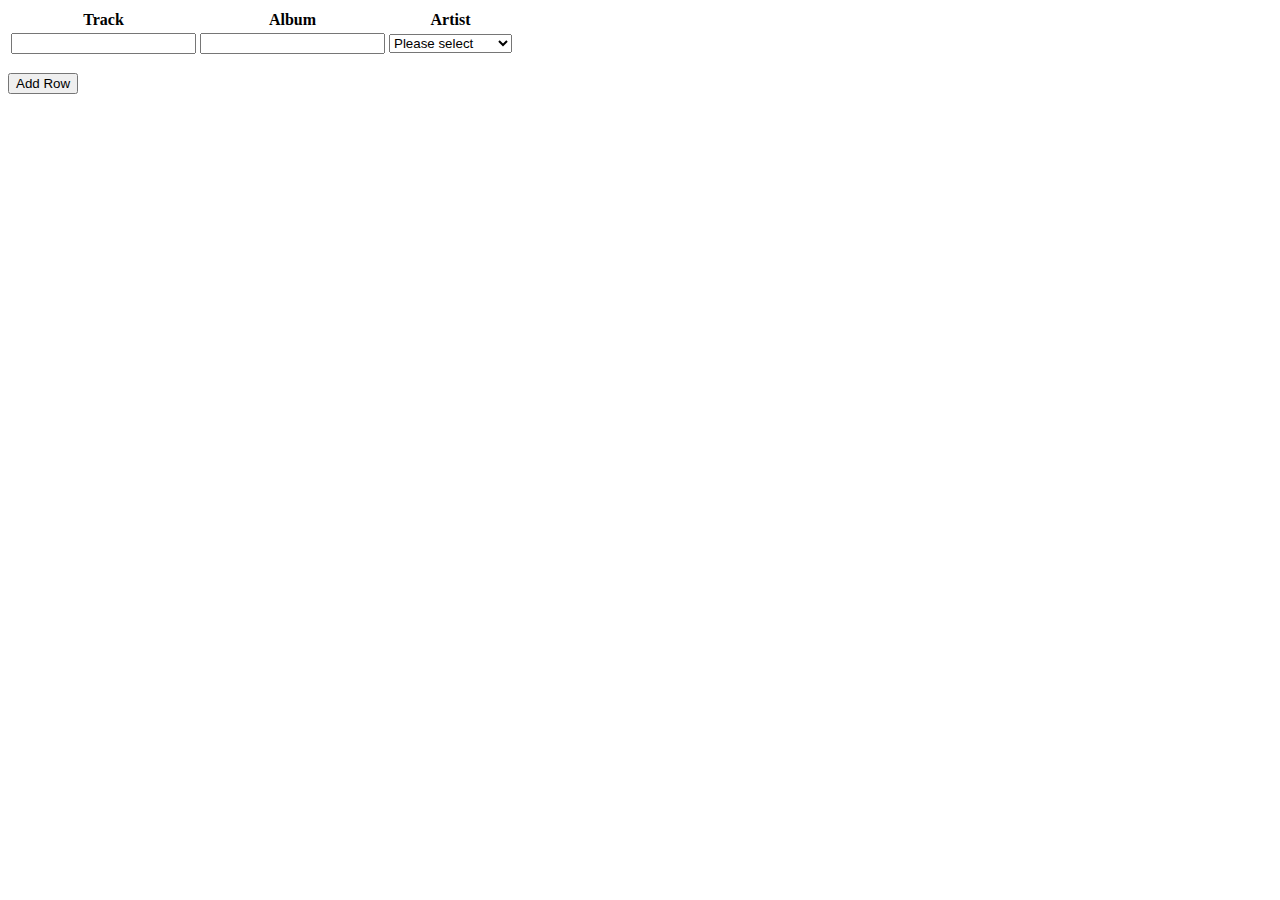
<file: index.htm>
<html lang="en">
	<head>
		<meta charset="utf-8">
	</head>
	
	<body>
		<form>
			<table>
				<thead>
					<tr>
						<th scope="col">Track</th>
						<th scope="col">Album</th>
						<th scope="col">Artist</th>
					</tr>
				</thead>
				
				<tbody>
					<tr>
						<td><input name="track1" id="track1"></td>
						<td><input name="album1" id="album1"></td>
						<td>
							<select name="artist1" id="artist1">
								<option value="">Please select</option>
								<option value="1">David Hasselhoff</option>
								<option value="2">Michael Jackson</option>
								<option value="3">Tina Turner</option>								
							</select>
						</td>
					</tr>
				</tbody>
			</table>
		</form>

		<button>Add Row</button>
		
		<script src="https://ajax.googleapis.com/ajax/libs/jquery/1.7.1/jquery.min.js"></script>
		<script>
		$(document).ready(function($)
		{
			// trigger event when button is clicked
			$("button").click(function()
			{
				// add new row to table using addTableRow function
				addTableRow($("table"));
				// prevent button redirecting to new page
				return false;
			});
		
			// function to add a new row to a table by cloning the last row and 
			// incrementing the name and id values by 1 to make them unique
			function addTableRow(table)
			{
				// clone the last row in the table
				var $tr = $(table).find("tbody tr:last").clone();
				// get the name attribute for the input and select fields
				$tr.find("input,select").attr("name", function()
				{
					// break the field name and it's number into two parts
					var parts = this.id.match(/(\D+)(\d+)$/);
					// create a unique name for the new field by incrementing
					// the number for the previous field by 1
					return parts[1] + ++parts[2];
				// repeat for id attributes
				}).attr("id", function(){
					var parts = this.id.match(/(\D+)(\d+)$/);
					return parts[1] + ++parts[2];
				});
				// append the new row to the table
				$(table).find("tbody tr:last").after($tr);
			};
		});
		</script>		
	</body>
</html>
</file>
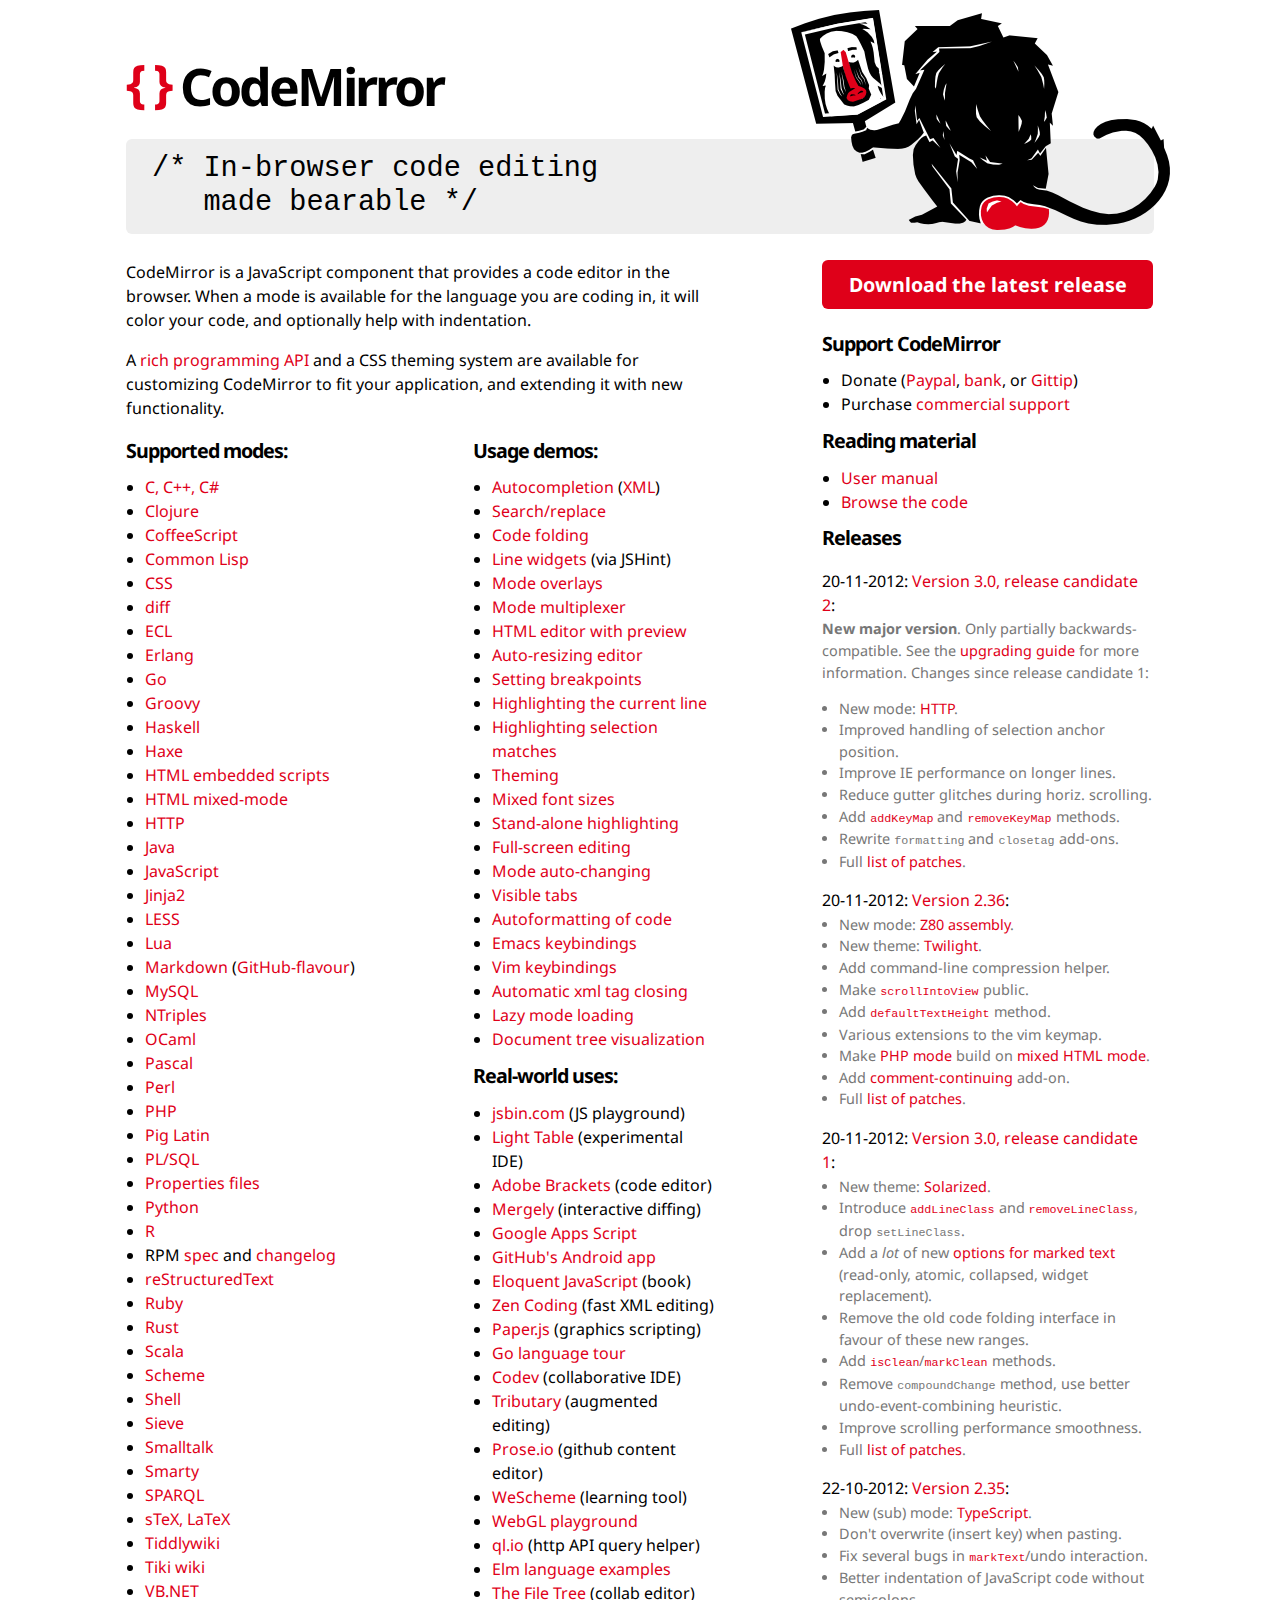
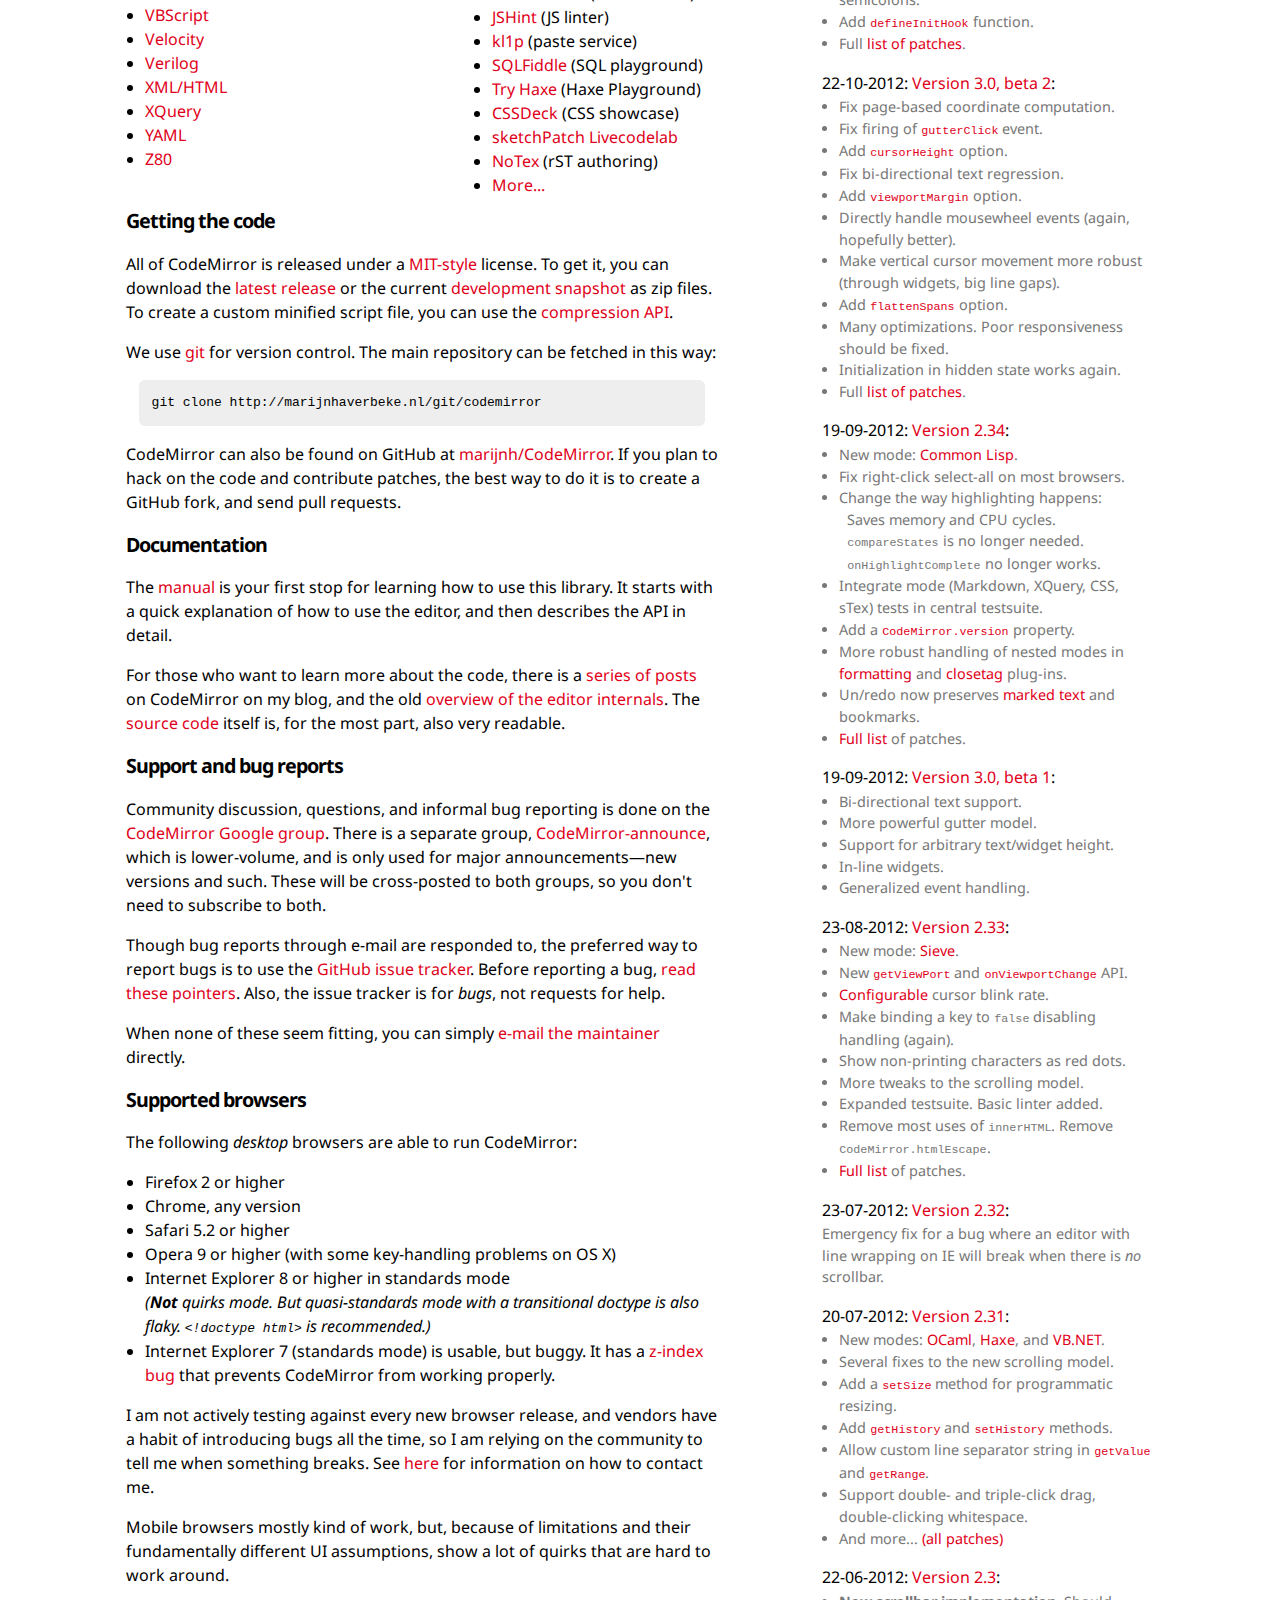
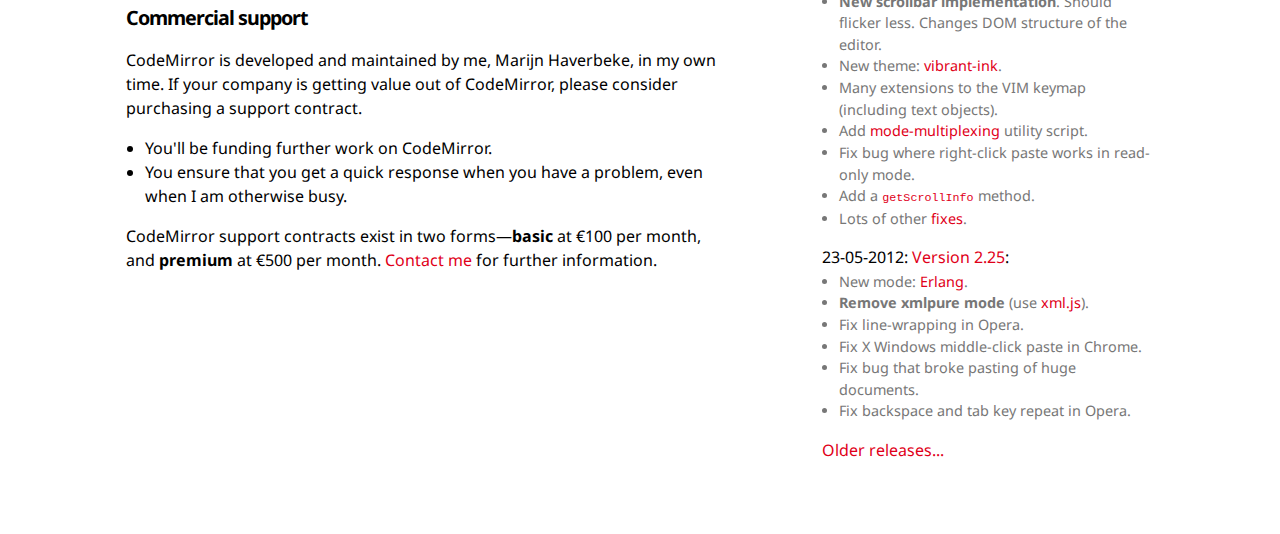
<file: CodeMirror/index.html>
<!doctype html>
<html>
  <head>
    <meta charset="utf-8"/>
    <title>CodeMirror</title>
    <link rel="stylesheet" type="text/css" href="http://fonts.googleapis.com/css?family=Droid+Sans|Droid+Sans:bold"/>
    <link rel="stylesheet" type="text/css" href="doc/docs.css"/>
    <link rel="alternate" href="https://groups.google.com/group/codemirror-announce/feed/atom_v1_0_topics.xml" type="application/atom+xml"/>
  </head>
  <body>

<h1><span class="logo-braces">{ }</span> <a href="http://codemirror.net/">CodeMirror</a></h1>

<div class="grey">
<img src="doc/baboon.png" class="logo" alt="logo"/>
<pre>
/* In-browser code editing
   made bearable */
</pre>
</div>

<div class="clear"><div class="left blk">

  <p style="margin-top: 0">CodeMirror is a JavaScript component that
  provides a code editor in the browser. When a mode is available for
  the language you are coding in, it will color your code, and
  optionally help with indentation.</p>

  <p>A <a href="doc/manual.html">rich programming API</a> and a CSS
  theming system are available for customizing CodeMirror to fit your
  application, and extending it with new functionality.</p>

  <div class="clear"><div class="left1 blk">

    <h2 style="margin-top: 0">Supported modes:</h2>

    <ul>
      <li><a href="mode/clike/index.html">C, C++, C#</a></li>
      <li><a href="mode/clojure/index.html">Clojure</a></li>
      <li><a href="mode/coffeescript/index.html">CoffeeScript</a></li>
      <li><a href="mode/commonlisp/index.html">Common Lisp</a></li>
      <li><a href="mode/css/index.html">CSS</a></li>
      <li><a href="mode/diff/index.html">diff</a></li>
      <li><a href="mode/ecl/index.html">ECL</a></li>
      <li><a href="mode/erlang/index.html">Erlang</a></li>
      <li><a href="mode/go/index.html">Go</a></li>
      <li><a href="mode/groovy/index.html">Groovy</a></li>
      <li><a href="mode/haskell/index.html">Haskell</a></li>
      <li><a href="mode/haxe/index.html">Haxe</a></li>
      <li><a href="mode/htmlembedded/index.html">HTML embedded scripts</a></li>
      <li><a href="mode/htmlmixed/index.html">HTML mixed-mode</a></li>
      <li><a href="mode/http/index.html">HTTP</a></li>
      <li><a href="mode/clike/index.html">Java</a></li>
      <li><a href="mode/javascript/index.html">JavaScript</a></li>
      <li><a href="mode/jinja2/index.html">Jinja2</a></li>
      <li><a href="mode/less/index.html">LESS</a></li>
      <li><a href="mode/lua/index.html">Lua</a></li>
      <li><a href="mode/markdown/index.html">Markdown</a> (<a href="mode/gfm/index.html">GitHub-flavour</a>)</li>
      <li><a href="mode/mysql/index.html">MySQL</a></li>
      <li><a href="mode/ntriples/index.html">NTriples</a></li>
      <li><a href="mode/ocaml/index.html">OCaml</a></li>
      <li><a href="mode/pascal/index.html">Pascal</a></li>
      <li><a href="mode/perl/index.html">Perl</a></li>
      <li><a href="mode/php/index.html">PHP</a></li>
      <li><a href="mode/pig/index.html">Pig Latin</a></li>
      <li><a href="mode/plsql/index.html">PL/SQL</a></li>
      <li><a href="mode/properties/index.html">Properties files</a></li>
      <li><a href="mode/python/index.html">Python</a></li>
      <li><a href="mode/r/index.html">R</a></li>
      <li>RPM <a href="mode/rpm/spec/index.html">spec</a> and <a href="mode/rpm/changes/index.html">changelog</a></li>
      <li><a href="mode/rst/index.html">reStructuredText</a></li>
      <li><a href="mode/ruby/index.html">Ruby</a></li>
      <li><a href="mode/rust/index.html">Rust</a></li>
      <li><a href="mode/clike/scala.html">Scala</a></li>
      <li><a href="mode/scheme/index.html">Scheme</a></li>
      <li><a href="mode/shell/index.html">Shell</a></li>
      <li><a href="mode/sieve/index.html">Sieve</a></li>
      <li><a href="mode/smalltalk/index.html">Smalltalk</a></li>
      <li><a href="mode/smarty/index.html">Smarty</a></li>
      <li><a href="mode/sparql/index.html">SPARQL</a></li>
      <li><a href="mode/stex/index.html">sTeX, LaTeX</a></li>
      <li><a href="mode/tiddlywiki/index.html">Tiddlywiki</a></li>
      <li><a href="mode/tiki/index.html">Tiki wiki</a></li>
      <li><a href="mode/vb/index.html">VB.NET</a></li>
      <li><a href="mode/vbscript/index.html">VBScript</a></li>
      <li><a href="mode/velocity/index.html">Velocity</a></li>
      <li><a href="mode/verilog/index.html">Verilog</a></li>
      <li><a href="mode/xml/index.html">XML/HTML</a></li>
      <li><a href="mode/xquery/index.html">XQuery</a></li>
      <li><a href="mode/yaml/index.html">YAML</a></li>
      <li><a href="mode/z80/index.html">Z80</a></li>
    </ul>

  </div><div class="left2 blk">

    <h2 style="margin-top: 0">Usage demos:</h2>

    <ul>
      <li><a href="demo/complete.html">Autocompletion</a> (<a href="demo/xmlcomplete.html">XML</a>)</li>
      <li><a href="demo/search.html">Search/replace</a></li>
      <li><a href="demo/folding.html">Code folding</a></li>
      <li><a href="demo/widget.html">Line widgets</a> (via JSHint)</li>
      <li><a href="demo/mustache.html">Mode overlays</a></li>
      <li><a href="demo/multiplex.html">Mode multiplexer</a></li>
      <li><a href="demo/preview.html">HTML editor with preview</a></li>
      <li><a href="demo/resize.html">Auto-resizing editor</a></li>
      <li><a href="demo/marker.html">Setting breakpoints</a></li>
      <li><a href="demo/activeline.html">Highlighting the current line</a></li>
      <li><a href="demo/matchhighlighter.html">Highlighting selection matches</a></li>
      <li><a href="demo/theme.html">Theming</a></li>
      <li><a href="demo/variableheight.html">Mixed font sizes</a></li>
      <li><a href="demo/runmode.html">Stand-alone highlighting</a></li>
      <li><a href="demo/fullscreen.html">Full-screen editing</a></li>
      <li><a href="demo/changemode.html">Mode auto-changing</a></li>
      <li><a href="demo/visibletabs.html">Visible tabs</a></li>
      <li><a href="demo/formatting.html">Autoformatting of code</a></li>
      <li><a href="demo/emacs.html">Emacs keybindings</a></li>
      <li><a href="demo/vim.html">Vim keybindings</a></li>
      <li><a href="demo/closetag.html">Automatic xml tag closing</a></li>
      <li><a href="demo/loadmode.html">Lazy mode loading</a></li>
      <li><a href="demo/btree.html">Document tree visualization</a></li>
    </ul>

    <h2>Real-world uses:</h2>

    <ul>
      <li><a href="http://jsbin.com">jsbin.com</a> (JS playground)</li>
      <li><a href="http://www.chris-granger.com/2012/04/12/light-table---a-new-ide-concept/">Light Table</a> (experimental IDE)</li>
      <li><a href="http://brackets.io">Adobe Brackets</a> (code editor)</li>
      <li><a href="http://www.mergely.com/">Mergely</a> (interactive diffing)</li>
      <li><a href="https://script.google.com/">Google Apps Script</a></li>
      <li><a href="https://github.com/github/android">GitHub's Android app</a></li>
      <li><a href="http://eloquentjavascript.net/chapter1.html">Eloquent JavaScript</a> (book)</li>
      <li><a href="http://media.chikuyonok.ru/codemirror2/">Zen Coding</a> (fast XML editing)</li>
      <li><a href="http://paperjs.org/">Paper.js</a> (graphics scripting)</li>
      <li><a href="http://tour.golang.org">Go language tour</a></li>
      <li><a href="http://codev.it/">Codev</a> (collaborative IDE)</li>
      <li><a href="http://enjalot.com/tributary/2636296/sinwaves.js">Tributary</a> (augmented editing)</li>
      <li><a href="http://prose.io/">Prose.io</a> (github content editor)</li>
      <li><a href="http://www.wescheme.org/">WeScheme</a> (learning tool)</li>
      <li><a href="http://webglplayground.net/">WebGL playground</a></li>
      <li><a href="http://ql.io/">ql.io</a> (http API query helper)</li>
      <li><a href="http://elm-lang.org/Examples.elm">Elm language examples</a></li>
      <li><a href="https://thefiletree.com">The File Tree</a> (collab editor)</li>
      <li><a href="http://www.jshint.com/">JSHint</a> (JS linter)</li>
      <li><a href="http://kl1p.com/cmtest/1">kl1p</a> (paste service)</li>
      <li><a href="http://sqlfiddle.com">SQLFiddle</a> (SQL playground)</li>
      <li><a href="http://try.haxe.org">Try Haxe</a> (Haxe Playground) </li>
      <li><a href="http://cssdeck.com/">CSSDeck</a> (CSS showcase)</li>
      <li><a href="http://www.sketchpatch.net/labs/livecodelabIntro.html">sketchPatch Livecodelab</a></li>
      <li><a href="https://notex.ch">NoTex</a> (rST authoring)</li>
      <li><a href="doc/realworld.html">More...</a></li>
    </ul>

  </div></div>

  <h2 id="code">Getting the code</h2>

  <p>All of CodeMirror is released under a <a
  href="LICENSE">MIT-style</a> license. To get it, you can download
  the <a href="http://codemirror.net/codemirror.zip">latest
  release</a> or the current <a
  href="http://codemirror.net/codemirror-latest.zip">development
  snapshot</a> as zip files. To create a custom minified script file,
  you can use the <a href="doc/compress.html">compression API</a>.</p>

  <p>We use <a href="http://git-scm.com/">git</a> for version control.
  The main repository can be fetched in this way:</p>

  <pre class="code">git clone http://marijnhaverbeke.nl/git/codemirror</pre>

  <p>CodeMirror can also be found on GitHub at <a
  href="http://github.com/marijnh/CodeMirror">marijnh/CodeMirror</a>.
  If you plan to hack on the code and contribute patches, the best way
  to do it is to create a GitHub fork, and send pull requests.</p>

  <h2 id="documention">Documentation</h2>

  <p>The <a href="doc/manual.html">manual</a> is your first stop for
  learning how to use this library. It starts with a quick explanation
  of how to use the editor, and then describes the API in detail.</p>

  <p>For those who want to learn more about the code, there is
  a <a href="http://marijnhaverbeke.nl/blog/#cm-internals">series of
  posts</a> on CodeMirror on my blog, and the
  old <a href="doc/internals.html">overview of the editor
  internals</a>.
  The <a href="http://github.com/marijnh/CodeMirror">source code</a>
  itself is, for the most part, also very readable.</p>

  <h2 id="support">Support and bug reports</h2>

  <p>Community discussion, questions, and informal bug reporting is
  done on
  the <a href="http://groups.google.com/group/codemirror">CodeMirror
  Google group</a>. There is a separate
  group, <a href="http://groups.google.com/group/codemirror-announce">CodeMirror-announce</a>,
  which is lower-volume, and is only used for major announcements—new
  versions and such. These will be cross-posted to both groups, so you
  don't need to subscribe to both.</p>

  <p>Though bug reports through e-mail are responded to, the preferred
  way to report bugs is to use
  the <a href="http://github.com/marijnh/CodeMirror/issues">GitHub
  issue tracker</a>. Before reporting a
  bug, <a href="doc/reporting.html">read these pointers</a>. Also,
  the issue tracker is for <em>bugs</em>, not requests for help.</p>

  <p>When none of these seem fitting, you can
  simply <a href="mailto:marijnh@gmail.com">e-mail the maintainer</a>
  directly.</p>

  <h2 id="supported">Supported browsers</h2>

  <p>The following <em>desktop</em> browsers are able to run CodeMirror:</p>

  <ul>
    <li>Firefox 2 or higher</li>
    <li>Chrome, any version</li>
    <li>Safari 5.2 or higher</li>
    <li>Opera 9 or higher (with some key-handling problems on OS X)</li>
    <li>Internet Explorer 8 or higher in standards mode<br>
      <em>(<strong>Not</strong> quirks mode. But quasi-standards mode with a
      transitional doctype is also flaky. <code>&lt;!doctype
      html></code> is recommended.)</em></li>
    <li>Internet Explorer 7 (standards mode) is usable, but buggy. It
    has a <a href="http://therealcrisp.xs4all.nl/meuk/IE-zindexbug.html">z-index
    bug</a> that prevents CodeMirror from working properly.</li>
  </ul>

  <p>I am not actively testing against every new browser release, and
  vendors have a habit of introducing bugs all the time, so I am
  relying on the community to tell me when something breaks.
  See <a href="#support">here</a> for information on how to contact
  me.</p>

  <p>Mobile browsers mostly kind of work, but, because of limitations
  and their fundamentally different UI assumptions, show a lot of
  quirks that are hard to work around.</p>

  <h2 id="commercial">Commercial support</h2>

  <p>CodeMirror is developed and maintained by me, Marijn Haverbeke,
  in my own time. If your company is getting value out of CodeMirror,
  please consider purchasing a support contract.</p>

  <ul>
    <li>You'll be funding further work on CodeMirror.</li>
    <li>You ensure that you get a quick response when you have a
    problem, even when I am otherwise busy.</li>
  </ul>

  <p>CodeMirror support contracts exist in two
  forms—<strong>basic</strong> at €100 per month,
  and <strong>premium</strong> at €500 per
  month. <a href="mailto:marijnh@gmail.com">Contact me</a> for further
  information.</p>

</div>

<div class="right blk">

  <a href="http://codemirror.net/codemirror.zip" class="download">Download the latest release</a>

  <h2>Support CodeMirror</h2>

  <ul>
    <li>Donate
    (<span onclick="document.getElementById('paypal').submit();"
    class="quasilink">Paypal</span>,
    <span onclick="document.getElementById('bankinfo').style.display = 'block';"
           class="quasilink">bank</span>, or
    <a href="https://www.gittip.com/marijnh">Gittip</a>)</li>
    <li>Purchase <a href="#commercial">commercial support</a></li>
  </ul>

  <p id="bankinfo" style="display: none;">
    Bank: <i>Rabobank</i><br/>
    Country: <i>Netherlands</i><br/>
    SWIFT: <i>RABONL2U</i><br/>
    Account: <i>147850770</i><br/>
    Name: <i>Marijn Haverbeke</i><br/>
    IBAN: <i>NL26 RABO 0147 8507 70</i>
  </p>

  <h2>Reading material</h2>

  <ul>
    <li><a href="doc/manual.html">User manual</a></li>
    <li><a href="http://github.com/marijnh/CodeMirror">Browse the code</a></li>
  </ul>

  <h2 id=releases>Releases</h2>

  <p class="rel">20-11-2012: <a href="http://codemirror.net/codemirror-3.0rc2.zip">Version 3.0, release candidate 2</a>:</p>

  <p class="rel-note"><strong>New major version</strong>. Only
  partially backwards-compatible. See
  the <a href="doc/upgrade_v3.html">upgrading guide</a> for more
  information. Changes since release candidate 1:</p>

  <ul class="rel-note">
    <li>New mode: <a href="mode/http/index.html">HTTP</a>.</li>
    <li>Improved handling of selection anchor position.</li>
    <li>Improve IE performance on longer lines.</li>
    <li>Reduce gutter glitches during horiz. scrolling.</li>
    <li>Add <a href="doc/manual.html#addKeyMap"><code>addKeyMap</code></a> and <a href="doc/manual.html#removeKeyMap"><code>removeKeyMap</code></a> methods.</li>
    <li>Rewrite <code>formatting</code> and <code>closetag</code> add-ons.</li>
    <li>Full <a href="https://github.com/marijnh/CodeMirror/compare/v3.0rc1...v3.0rc2">list of patches</a>.</li>
  </ul>

  <p class="rel">20-11-2012: <a href="http://codemirror.net/codemirror-2.36.zip">Version 2.36</a>:</p>

  <ul class="rel-note">
    <li>New mode: <a href="mode/z80/index.html">Z80 assembly</a>.</li>
    <li>New theme: <a href="demo/theme.html?twilight">Twilight</a>.</li>
    <li>Add command-line compression helper.</li>
    <li>Make <a href="doc/manual.html#scrollIntoView"><code>scrollIntoView</code></a> public.</li>
    <li>Add <a href="doc/manual.html#defaultTextHeight"><code>defaultTextHeight</code></a> method.</li>
    <li>Various extensions to the vim keymap.</li>
    <li>Make <a href="mode/php/index.html">PHP mode</a> build on <a href="mode/htmlmixed/index.html">mixed HTML mode</a>.</li>
    <li>Add <a href="doc/manual.html#util_continuecomment">comment-continuing</a> add-on.</li>
    <li>Full <a href="https://github.com/marijnh/CodeMirror/compare/v2.35...v2.36">list of patches</a>.</li>
  </ul>

  <p class="rel">20-11-2012: <a href="http://codemirror.net/codemirror-3.0rc1.zip">Version 3.0, release candidate 1</a>:</p>

  <ul class="rel-note">
    <li>New theme: <a href="demo/theme.html?solarized%20light">Solarized</a>.</li>
    <li>Introduce <a href="doc/manual.html#addLineClass"><code>addLineClass</code></a>
    and <a href="doc/manual.html#removeLineClass"><code>removeLineClass</code></a>,
    drop <code>setLineClass</code>.</li>
    <li>Add a <em>lot</em> of
    new <a href="doc/manual.html#markText">options for marked text</a>
    (read-only, atomic, collapsed, widget replacement).</li>
    <li>Remove the old code folding interface in favour of these new ranges.</li>
    <li>Add <a href="doc/manual.html#isClean"><code>isClean</code></a>/<a href="doc/manual.html#markClean"><code>markClean</code></a> methods.</li>
    <li>Remove <code>compoundChange</code> method, use better undo-event-combining heuristic.</li>
    <li>Improve scrolling performance smoothness.</li>
    <li>Full <a href="https://github.com/marijnh/CodeMirror/compare/v3.0beta2...v3.0rc1">list of patches</a>.</li>
  </ul>

  <p class="rel">22-10-2012: <a href="http://codemirror.net/codemirror-2.35.zip">Version 2.35</a>:</p>

  <ul class="rel-note">
    <li>New (sub) mode: <a href="mode/javascript/typescript.html">TypeScript</a>.</li>
    <li>Don't overwrite (insert key) when pasting.</li>
    <li>Fix several bugs in <a href="doc/manual.html#markText"><code>markText</code></a>/undo interaction.</li>
    <li>Better indentation of JavaScript code without semicolons.</li>
    <li>Add <a href="doc/manual.html#defineInitHook"><code>defineInitHook</code></a> function.</li>
    <li>Full <a href="https://github.com/marijnh/CodeMirror/compare/v2.34...v2.35">list of patches</a>.</li>
  </ul>

  <p class="rel">22-10-2012: <a href="http://codemirror.net/codemirror-3.0beta2.zip">Version 3.0, beta 2</a>:</p>

  <ul class="rel-note">
    <li>Fix page-based coordinate computation.</li>
    <li>Fix firing of <a href="doc/manual.html#event_gutterClick"><code>gutterClick</code></a> event.</li>
    <li>Add <a href="doc/manual.html#option_cursorHeight"><code>cursorHeight</code></a> option.</li>
    <li>Fix bi-directional text regression.</li>
    <li>Add <a href="doc/manual.html#option_viewportMargin"><code>viewportMargin</code></a> option.</li>
    <li>Directly handle mousewheel events (again, hopefully better).</li>
    <li>Make vertical cursor movement more robust (through widgets, big line gaps).</li>
    <li>Add <a href="doc/manual.html#option_flattenSpans"><code>flattenSpans</code></a> option.</li>
    <li>Many optimizations. Poor responsiveness should be fixed.</li>
    <li>Initialization in hidden state works again.</li>
    <li>Full <a href="https://github.com/marijnh/CodeMirror/compare/v3.0beta1...v3.0beta2">list of patches</a>.</li>
  </ul>

  <p class="rel">19-09-2012: <a href="http://codemirror.net/codemirror-2.34.zip">Version 2.34</a>:</p>

  <ul class="rel-note">
    <li>New mode: <a href="mode/commonlisp/index.html">Common Lisp</a>.</li>
    <li>Fix right-click select-all on most browsers.</li>
    <li>Change the way highlighting happens:<br>&nbsp; Saves memory and CPU cycles.<br>&nbsp; <code>compareStates</code> is no longer needed.<br>&nbsp; <code>onHighlightComplete</code> no longer works.</li>
    <li>Integrate mode (Markdown, XQuery, CSS, sTex) tests in central testsuite.</li>
    <li>Add a <a href="doc/manual.html#version"><code>CodeMirror.version</code></a> property.</li>
    <li>More robust handling of nested modes in <a href="demo/formatting.html">formatting</a> and <a href="demo/closetag.html">closetag</a> plug-ins.</li>
    <li>Un/redo now preserves <a href="doc/manual.html#markText">marked text</a> and bookmarks.</li>
    <li><a href="https://github.com/marijnh/CodeMirror/compare/v2.33...v2.34">Full list</a> of patches.</li>
  </ul>

  <p class="rel">19-09-2012: <a href="http://codemirror.net/codemirror-3.0beta1.zip">Version 3.0, beta 1</a>:</p>

  <ul class="rel-note">
    <li>Bi-directional text support.</li>
    <li>More powerful gutter model.</li>
    <li>Support for arbitrary text/widget height.</li>
    <li>In-line widgets.</li>
    <li>Generalized event handling.</li>
  </ul>

  <p class="rel">23-08-2012: <a href="http://codemirror.net/codemirror-2.33.zip">Version 2.33</a>:</p>

  <ul class="rel-note">
    <li>New mode: <a href="mode/sieve/index.html">Sieve</a>.</li>
    <li>New <a href="doc/manual.html#getViewport"><code>getViewPort</code></a> and <a href="doc/manual.html#option_onViewportChange"><code>onViewportChange</code></a> API.</li>
    <li><a href="doc/manual.html#option_cursorBlinkRate">Configurable</a> cursor blink rate.</li>
    <li>Make binding a key to <code>false</code> disabling handling (again).</li>
    <li>Show non-printing characters as red dots.</li>
    <li>More tweaks to the scrolling model.</li>
    <li>Expanded testsuite. Basic linter added.</li>
    <li>Remove most uses of <code>innerHTML</code>. Remove <code>CodeMirror.htmlEscape</code>.</li>
    <li><a href="https://github.com/marijnh/CodeMirror/compare/v2.32...v2.33">Full list</a> of patches.</li>
  </ul>

  <p class="rel">23-07-2012: <a href="http://codemirror.net/codemirror-2.32.zip">Version 2.32</a>:</p>

  <p class="rel-note">Emergency fix for a bug where an editor with
  line wrapping on IE will break when there is <em>no</em>
  scrollbar.</p>

  <p class="rel">20-07-2012: <a href="http://codemirror.net/codemirror-2.31.zip">Version 2.31</a>:</p>

  <ul class="rel-note">
    <li>New modes: <a href="mode/ocaml/index.html">OCaml</a>, <a href="mode/haxe/index.html">Haxe</a>, and <a href="mode/vb/index.html">VB.NET</a>.</li>
    <li>Several fixes to the new scrolling model.</li>
    <li>Add a <a href="doc/manual.html#setSize"><code>setSize</code></a> method for programmatic resizing.</li>
    <li>Add <a href="doc/manual.html#getHistory"><code>getHistory</code></a> and <a href="doc/manual.html#setHistory"><code>setHistory</code></a> methods.</li>
    <li>Allow custom line separator string in <a href="doc/manual.html#getValue"><code>getValue</code></a> and <a href="doc/manual.html#getRange"><code>getRange</code></a>.</li>
    <li>Support double- and triple-click drag, double-clicking whitespace.</li>
    <li>And more... <a href="https://github.com/marijnh/CodeMirror/compare/v2.3...v2.31">(all patches)</a></li>
  </ul>

  <p class="rel">22-06-2012: <a href="http://codemirror.net/codemirror-2.3.zip">Version 2.3</a>:</p>

  <ul class="rel-note">
    <li><strong>New scrollbar implementation</strong>. Should flicker less. Changes DOM structure of the editor.</li>
    <li>New theme: <a href="demo/theme.html?vibrant-ink">vibrant-ink</a>.</li>
    <li>Many extensions to the VIM keymap (including text objects).</li>
    <li>Add <a href="demo/multiplex.html">mode-multiplexing</a> utility script.</li>
    <li>Fix bug where right-click paste works in read-only mode.</li>
    <li>Add a <a href="doc/manual.html#getScrollInfo"><code>getScrollInfo</code></a> method.</li>
    <li>Lots of other <a href="https://github.com/marijnh/CodeMirror/compare/v2.25...v2.3">fixes</a>.</li>
  </ul>

  <p class="rel">23-05-2012: <a href="http://codemirror.net/codemirror-2.25.zip">Version 2.25</a>:</p>

  <ul class="rel-note">
    <li>New mode: <a href="mode/erlang/index.html">Erlang</a>.</li>
    <li><strong>Remove xmlpure mode</strong> (use <a href="mode/xml/index.html">xml.js</a>).</li>
    <li>Fix line-wrapping in Opera.</li>
    <li>Fix X Windows middle-click paste in Chrome.</li>
    <li>Fix bug that broke pasting of huge documents.</li>
    <li>Fix backspace and tab key repeat in Opera.</li>
  </ul>

  <p><a href="doc/oldrelease.html">Older releases...</a></p>

</div></div>

<div style="height: 2em">&nbsp;</div>

  <form action="https://www.paypal.com/cgi-bin/webscr" method="post" id="paypal">
    <input type="hidden" name="cmd" value="_s-xclick"/>
    <input type="hidden" name="hosted_button_id" value="3FVHS5FGUY7CC"/>
  </form>

  </body>
</html>
</file>
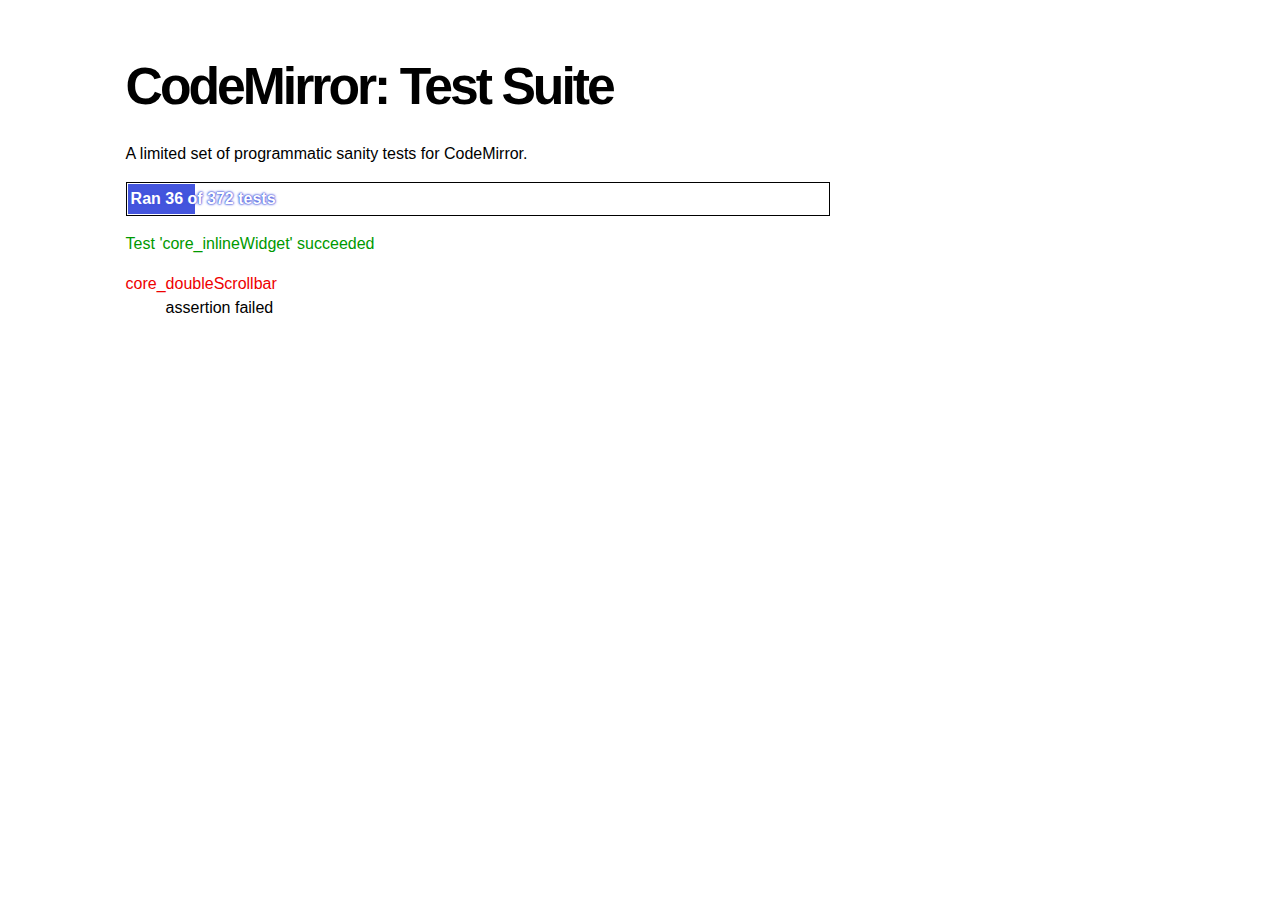
<file: CodeMirror/test/index.html>
<!doctype html>
<html>
  <head>
    <meta charset="utf-8">
    <title>CodeMirror: Test Suite</title>
    <link rel="stylesheet" href="../lib/codemirror.css">
    <link rel="stylesheet" href="../doc/docs.css">
    <link rel="stylesheet" href="mode_test.css">
    <script src="../lib/codemirror.js"></script>
    <script src="../lib/util/overlay.js"></script>
    <script src="../lib/util/searchcursor.js"></script>
    <script src="../mode/javascript/javascript.js"></script>
    <script src="../mode/xml/xml.js"></script>
    <script src="../keymap/vim.js"></script>

    <style type="text/css">
      .ok {color: #090;}
      .fail {color: #e00;}
      .error {color: #c90;}
      .done {font-weight: bold;}
      #progress {
        background: #45d;
        color: white;
        text-shadow: 0 0 1px #45d, 0 0 2px #45d, 0 0 3px #45d;
        font-weight: bold;
        white-space: pre;
      }
      .CodeMirror { border: 1px solid black; }
    </style>
  </head>
  <body>
    <h1>CodeMirror: Test Suite</h1>

    <p>A limited set of programmatic sanity tests for CodeMirror.</p>

    <div style="border: 1px solid black; padding: 1px; max-width: 700px;">
      <div style="width: 0px;" id=progress><div style="padding: 3px;">Ran <span id="progress_ran">0</span><span id="progress_total"> of 0</span> tests</div></div>
    </div>
    <p id=status>Please enable JavaScript...</p>
    <div id=output></div>

    <div style="visibility: hidden" id=testground></div>

    <script src="driver.js"></script>
    <script src="test.js"></script>
    <script src="mode_test.js"></script>
    <script src="../mode/css/css.js"></script>
    <script src="../mode/css/test.js"></script>
    <script src="../mode/markdown/markdown.js"></script>
    <script src="../mode/markdown/test.js"></script>
    <script src="../mode/gfm/gfm.js"></script>
    <script src="../mode/gfm/test.js"></script>
    <script src="../mode/stex/stex.js"></script>
    <script src="../mode/stex/test.js"></script>
    <script src="../mode/xquery/xquery.js"></script>
    <script src="../mode/xquery/test.js"></script>
    <script src="vim_test.js"></script>
    <script>
      window.onload = function() {
        runHarness();
      };
      CodeMirror.on(window, 'hashchange', function(){
        runHarness();
      });

      function esc(str) {
        return str.replace(/[<&]/, function(ch) { return ch == "<" ? "&lt;" : "&amp;"; });
      }

      var output = document.getElementById("output"),
          progress = document.getElementById("progress"),
          progressRan = document.getElementById("progress_ran").childNodes[0],
          progressTotal = document.getElementById("progress_total").childNodes[0];
      var count = 0,
          failed = 0,
          bad = "",
          running = false, // Flag that states tests are running
         quit = false, // Flag to quit tests ASAP
         verbose = false; // Adds message for *every* test to output
      
      function runHarness(){
        if (running) {
          quit = true;
          setStatus("Restarting tests...", '', true);
          setTimeout(function(){runHarness();}, 500);
          return;
        }
        if (window.location.hash.substr(1)){
          debug = window.location.hash.substr(1).split(",");
        } else {
          debug = null;
        }
        quit = false;
        running = true;
        setStatus("Loading tests...");
        count = 0;
        failed = 0;
        bad = "";
        verbose = false;
        debugUsed = Array();
        totalTests = tests.length;
        progressTotal.nodeValue = " of " + totalTests;
        progressRan.nodeValue = count;
        output.innerHTML = '';
        document.getElementById("testground").innerHTML = "<form>" +
          "<textarea id=\"code\" name=\"code\"></textarea>" +
          "<input type=submit value=ok name=submit>" +
          "</form>";
        runTests(displayTest);
      }
      
      function setStatus(message, className, force){
        if (quit && !force) return;
        if (!message) throw("must provide message");
        var status = document.getElementById("status").childNodes[0];
        status.nodeValue = message;
        status.parentNode.className = className;
      }
      function addOutput(name, className, code){
        var newOutput = document.createElement("dl");
        var newTitle = document.createElement("dt");
        newTitle.className = className;
        newTitle.appendChild(document.createTextNode(name));
        newOutput.appendChild(newTitle);
        var newMessage = document.createElement("dd");
        newMessage.innerHTML = code;
        newOutput.appendChild(newTitle);
        newOutput.appendChild(newMessage);
        output.appendChild(newOutput);
      }
      function displayTest(type, name, customMessage) {
        var message = "???";
        if (type != "done") ++count;
        progress.style.width = (count * (progress.parentNode.clientWidth - 2) / totalTests) + "px";
        progressTotal.nodeValue = " of " + totalTests +
          (debugUsed.length && type != "done" ? "+" : "");
        progressRan.nodeValue = count;
        if (type == "ok") {
          message = "Test '" + name + "' succeeded";
          if (!verbose) customMessage = false;
        } else if (type == "expected") {
          message = "Test '" + name + "' failed as expected";
          if (!verbose) customMessage = false;
        } else if (type == "error" || type == "fail") {
          ++failed;
          message = "Test '" + name + "' failed";
        } else if (type == "done") {
          if (failed) {
            type += " fail";
            message = failed + " failure" + (failed > 1 ? "s" : "");
          } else if (count < totalTests) {
            failed = totalTests - count;
            type += " fail";
            message = failed + " failure" + (failed > 1 ? "s" : "");
          } else {
            type += " ok";
            message = "All passed";
          }
          if (debug && debug.length) {
            var bogusTests = totalTests - count;
            message += " — " + bogusTests + " nonexistent test" +
              (bogusTests > 1 ? "s" : "") + " requested by location.hash: " +
              "`" + debug.join("`, `") + "`";
          } else {
            progressTotal.nodeValue = '';
          }
          customMessage = true; // Hack to avoid adding to output
        }
        if (verbose && !customMessage)  customMessage = message;
        setStatus(message, type);
        if (customMessage && customMessage.length > 0) {
          addOutput(name, type, customMessage);
        }
      }
    </script>
  </body>
</html>
</file>
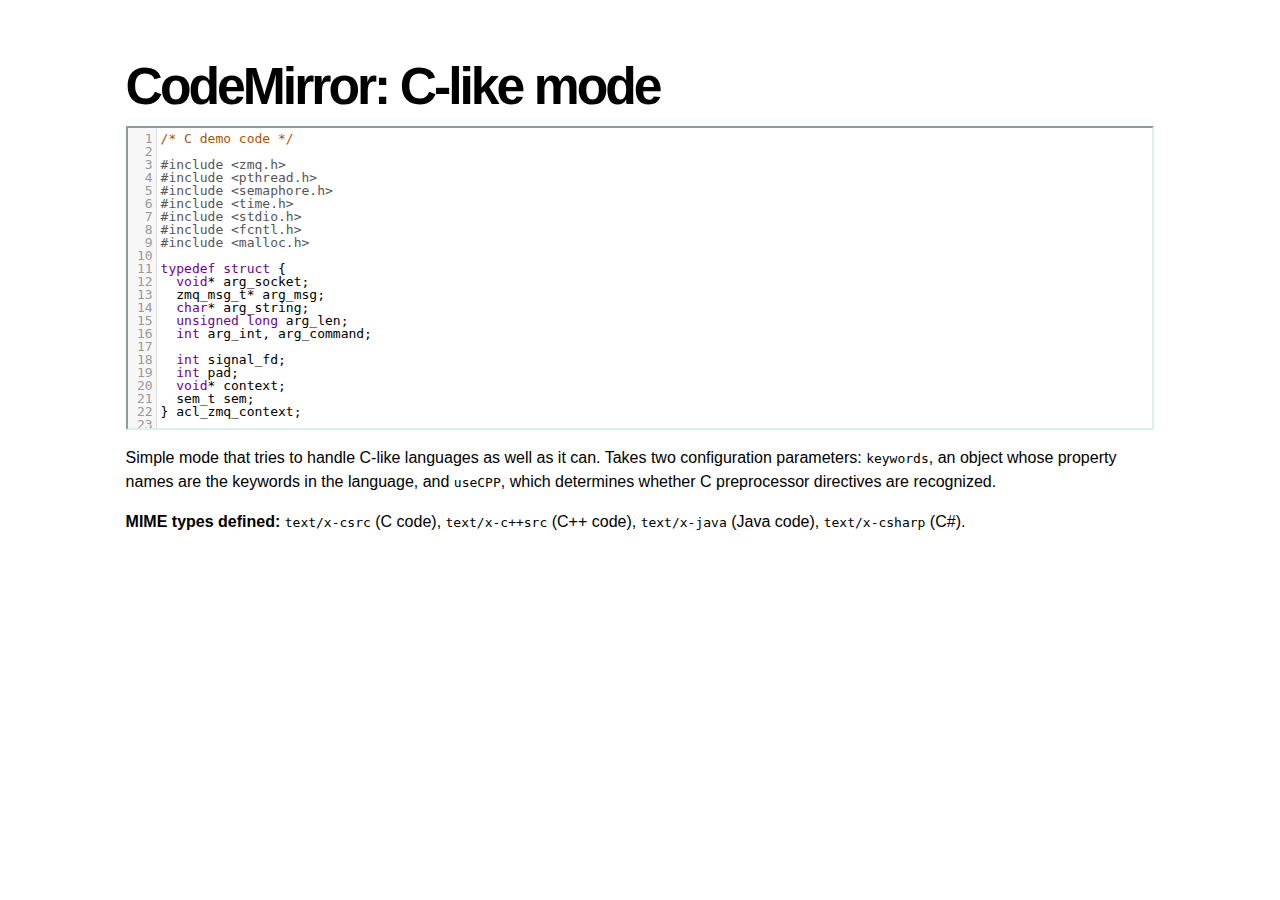
<file: CodeMirror/mode/clike/index.html>
<!doctype html>
<html>
  <head>
    <meta charset="utf-8">
    <title>CodeMirror: C-like mode</title>
    <link rel="stylesheet" href="../../lib/codemirror.css">
    <script src="../../lib/codemirror.js"></script>
    <script src="../../lib/util/matchbrackets.js"></script>
    <script src="clike.js"></script>
    <link rel="stylesheet" href="../../doc/docs.css">
    <style>.CodeMirror {border: 2px inset #dee;}</style>
  </head>
  <body>
    <h1>CodeMirror: C-like mode</h1>

<form><textarea id="code" name="code">
/* C demo code */

#include <zmq.h>
#include <pthread.h>
#include <semaphore.h>
#include <time.h>
#include <stdio.h>
#include <fcntl.h>
#include <malloc.h>

typedef struct {
  void* arg_socket;
  zmq_msg_t* arg_msg;
  char* arg_string;
  unsigned long arg_len;
  int arg_int, arg_command;

  int signal_fd;
  int pad;
  void* context;
  sem_t sem;
} acl_zmq_context;

#define p(X) (context->arg_##X)

void* zmq_thread(void* context_pointer) {
  acl_zmq_context* context = (acl_zmq_context*)context_pointer;
  char ok = 'K', err = 'X';
  int res;

  while (1) {
    while ((res = sem_wait(&amp;context->sem)) == EINTR);
    if (res) {write(context->signal_fd, &amp;err, 1); goto cleanup;}
    switch(p(command)) {
    case 0: goto cleanup;
    case 1: p(socket) = zmq_socket(context->context, p(int)); break;
    case 2: p(int) = zmq_close(p(socket)); break;
    case 3: p(int) = zmq_bind(p(socket), p(string)); break;
    case 4: p(int) = zmq_connect(p(socket), p(string)); break;
    case 5: p(int) = zmq_getsockopt(p(socket), p(int), (void*)p(string), &amp;p(len)); break;
    case 6: p(int) = zmq_setsockopt(p(socket), p(int), (void*)p(string), p(len)); break;
    case 7: p(int) = zmq_send(p(socket), p(msg), p(int)); break;
    case 8: p(int) = zmq_recv(p(socket), p(msg), p(int)); break;
    case 9: p(int) = zmq_poll(p(socket), p(int), p(len)); break;
    }
    p(command) = errno;
    write(context->signal_fd, &amp;ok, 1);
  }
 cleanup:
  close(context->signal_fd);
  free(context_pointer);
  return 0;
}

void* zmq_thread_init(void* zmq_context, int signal_fd) {
  acl_zmq_context* context = malloc(sizeof(acl_zmq_context));
  pthread_t thread;

  context->context = zmq_context;
  context->signal_fd = signal_fd;
  sem_init(&amp;context->sem, 1, 0);
  pthread_create(&amp;thread, 0, &amp;zmq_thread, context);
  pthread_detach(thread);
  return context;
}
</textarea></form>

    <script>
      var editor = CodeMirror.fromTextArea(document.getElementById("code"), {
        lineNumbers: true,
        matchBrackets: true,
        mode: "text/x-csrc"
      });
    </script>

    <p>Simple mode that tries to handle C-like languages as well as it
    can. Takes two configuration parameters: <code>keywords</code>, an
    object whose property names are the keywords in the language,
    and <code>useCPP</code>, which determines whether C preprocessor
    directives are recognized.</p>

    <p><strong>MIME types defined:</strong> <code>text/x-csrc</code>
    (C code), <code>text/x-c++src</code> (C++
    code), <code>text/x-java</code> (Java
    code), <code>text/x-csharp</code> (C#).</p>
  </body>
</html>
</file>
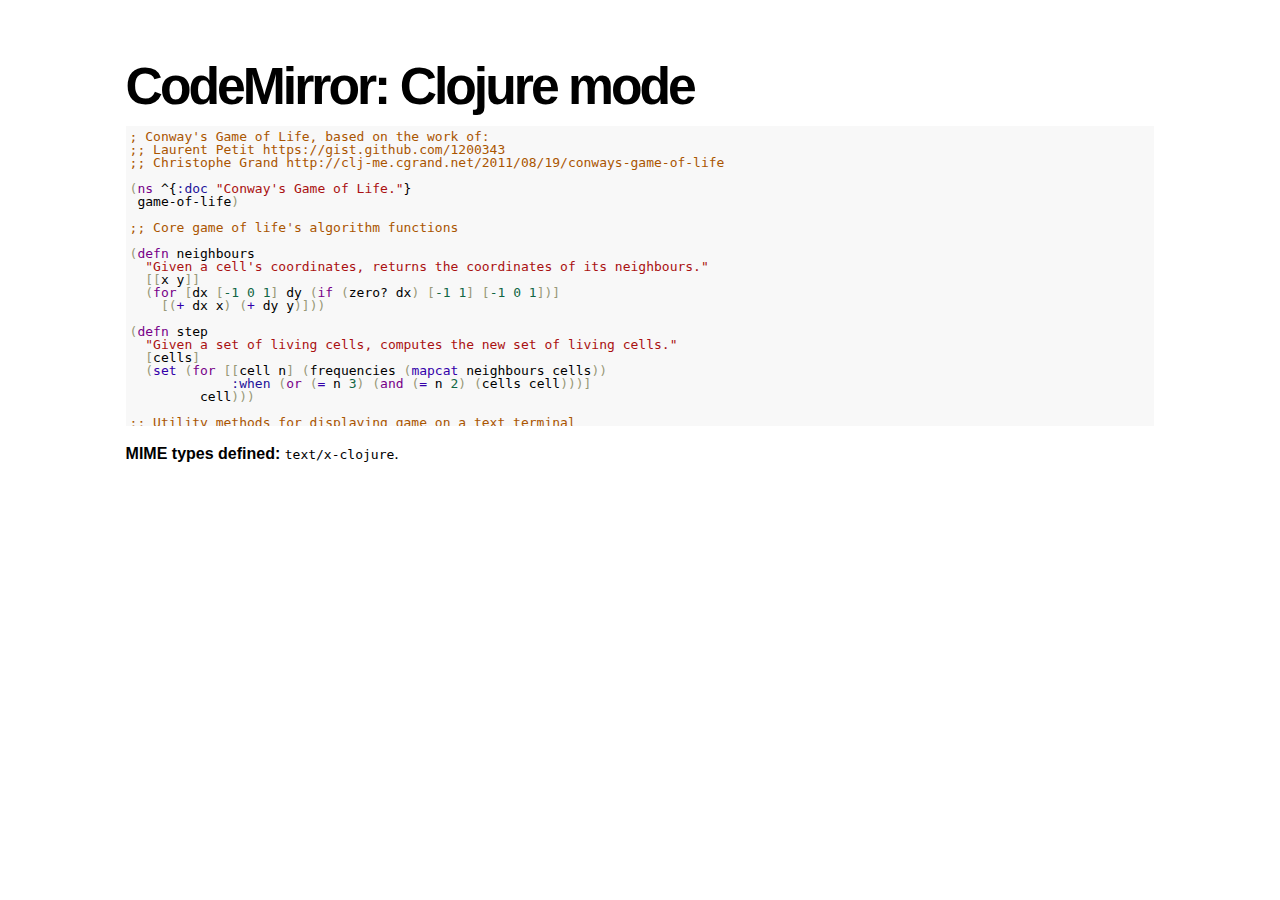
<file: CodeMirror/mode/clojure/index.html>
<!doctype html>
<html>
  <head>
    <meta charset="utf-8">
    <title>CodeMirror: Clojure mode</title>
    <link rel="stylesheet" href="../../lib/codemirror.css">
    <script src="../../lib/codemirror.js"></script>
    <script src="clojure.js"></script>
    <style>.CodeMirror {background: #f8f8f8;}</style>
    <link rel="stylesheet" href="../../doc/docs.css">
  </head>
  <body>
    <h1>CodeMirror: Clojure mode</h1>
    <form><textarea id="code" name="code">
; Conway's Game of Life, based on the work of:
;; Laurent Petit https://gist.github.com/1200343
;; Christophe Grand http://clj-me.cgrand.net/2011/08/19/conways-game-of-life

(ns ^{:doc "Conway's Game of Life."}
 game-of-life)

;; Core game of life's algorithm functions

(defn neighbours 
  "Given a cell's coordinates, returns the coordinates of its neighbours."
  [[x y]]
  (for [dx [-1 0 1] dy (if (zero? dx) [-1 1] [-1 0 1])]
    [(+ dx x) (+ dy y)]))

(defn step 
  "Given a set of living cells, computes the new set of living cells."
  [cells]
  (set (for [[cell n] (frequencies (mapcat neighbours cells))
             :when (or (= n 3) (and (= n 2) (cells cell)))]
         cell)))

;; Utility methods for displaying game on a text terminal

(defn print-board 
  "Prints a board on *out*, representing a step in the game."
  [board w h]
  (doseq [x (range (inc w)) y (range (inc h))]
    (if (= y 0) (print "\n")) 
    (print (if (board [x y]) "[X]" " . "))))

(defn display-grids 
  "Prints a squence of boards on *out*, representing several steps."
  [grids w h]
  (doseq [board grids]
    (print-board board w h)
    (print "\n")))

;; Launches an example board

(def 
  ^{:doc "board represents the initial set of living cells"}
   board #{[2 1] [2 2] [2 3]})

(display-grids (take 3 (iterate step board)) 5 5) </textarea></form>
    <script>
      var editor = CodeMirror.fromTextArea(document.getElementById("code"), {});
    </script>

    <p><strong>MIME types defined:</strong> <code>text/x-clojure</code>.</p>

  </body>
</html>
</file>
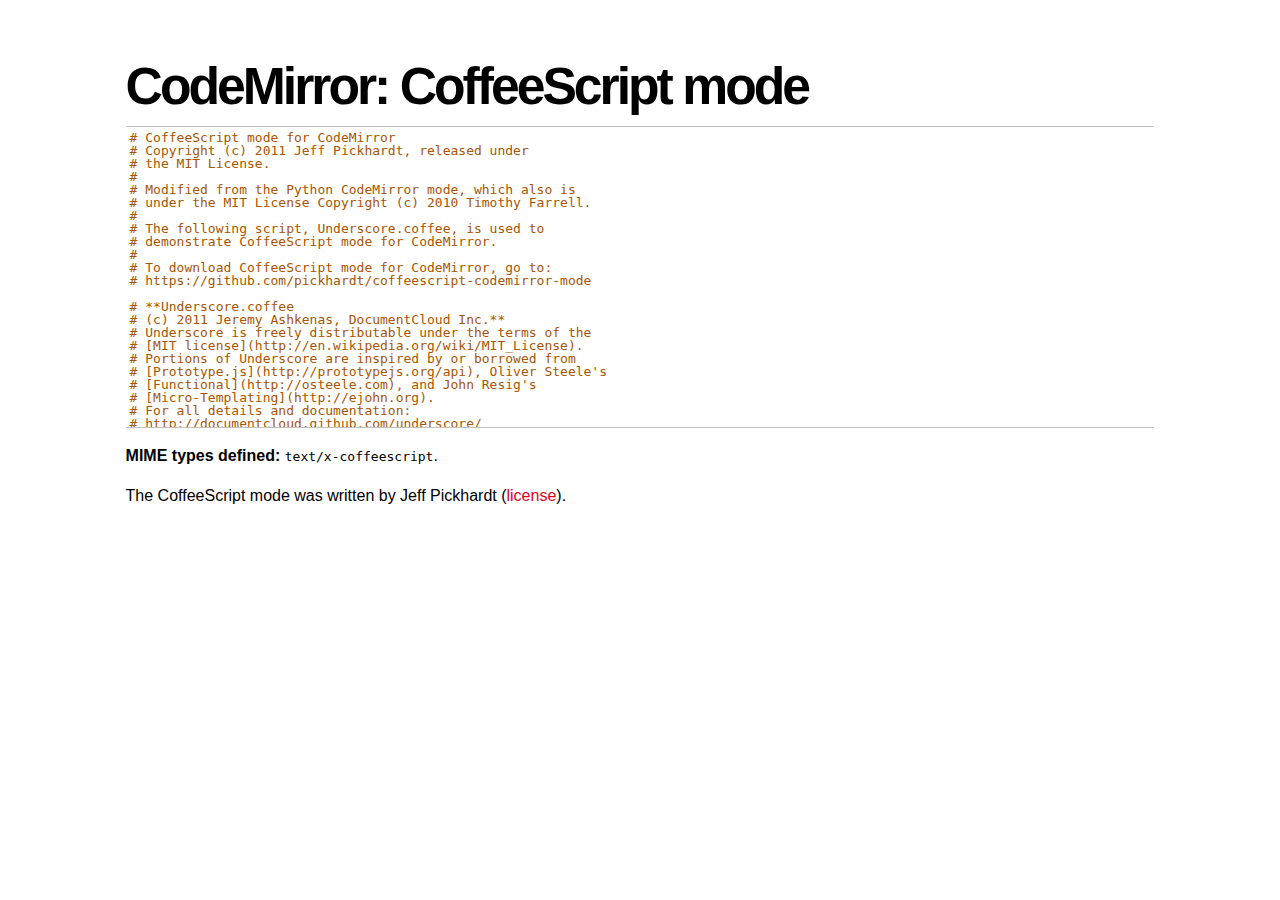
<file: CodeMirror/mode/coffeescript/index.html>
<!doctype html>
<html>
  <head>
    <meta charset="utf-8">
    <title>CodeMirror: CoffeeScript mode</title>
    <link rel="stylesheet" href="../../lib/codemirror.css">
    <script src="../../lib/codemirror.js"></script>
    <script src="coffeescript.js"></script>
    <style>.CodeMirror {border-top: 1px solid silver; border-bottom: 1px solid silver;}</style>
    <link rel="stylesheet" href="../../doc/docs.css">
  </head>
  <body>
    <h1>CodeMirror: CoffeeScript mode</h1>
    <form><textarea id="code" name="code">
# CoffeeScript mode for CodeMirror
# Copyright (c) 2011 Jeff Pickhardt, released under
# the MIT License.
#
# Modified from the Python CodeMirror mode, which also is 
# under the MIT License Copyright (c) 2010 Timothy Farrell.
#
# The following script, Underscore.coffee, is used to 
# demonstrate CoffeeScript mode for CodeMirror.
#
# To download CoffeeScript mode for CodeMirror, go to:
# https://github.com/pickhardt/coffeescript-codemirror-mode

# **Underscore.coffee
# (c) 2011 Jeremy Ashkenas, DocumentCloud Inc.**
# Underscore is freely distributable under the terms of the
# [MIT license](http://en.wikipedia.org/wiki/MIT_License).
# Portions of Underscore are inspired by or borrowed from
# [Prototype.js](http://prototypejs.org/api), Oliver Steele's
# [Functional](http://osteele.com), and John Resig's
# [Micro-Templating](http://ejohn.org).
# For all details and documentation:
# http://documentcloud.github.com/underscore/


# Baseline setup
# --------------

# Establish the root object, `window` in the browser, or `global` on the server.
root = this


# Save the previous value of the `_` variable.
previousUnderscore = root._

### Multiline
    comment
###

# Establish the object that gets thrown to break out of a loop iteration.
# `StopIteration` is SOP on Mozilla.
breaker = if typeof(StopIteration) is 'undefined' then '__break__' else StopIteration


#### Docco style single line comment (title)


# Helper function to escape **RegExp** contents, because JS doesn't have one.
escapeRegExp = (string) -> string.replace(/([.*+?^${}()|[\]\/\\])/g, '\\$1')


# Save bytes in the minified (but not gzipped) version:
ArrayProto = Array.prototype
ObjProto = Object.prototype


# Create quick reference variables for speed access to core prototypes.
slice = ArrayProto.slice
unshift = ArrayProto.unshift
toString = ObjProto.toString
hasOwnProperty = ObjProto.hasOwnProperty
propertyIsEnumerable = ObjProto.propertyIsEnumerable


# All **ECMA5** native implementations we hope to use are declared here.
nativeForEach = ArrayProto.forEach
nativeMap = ArrayProto.map
nativeReduce = ArrayProto.reduce
nativeReduceRight = ArrayProto.reduceRight
nativeFilter = ArrayProto.filter
nativeEvery = ArrayProto.every
nativeSome = ArrayProto.some
nativeIndexOf = ArrayProto.indexOf
nativeLastIndexOf = ArrayProto.lastIndexOf
nativeIsArray = Array.isArray
nativeKeys = Object.keys


# Create a safe reference to the Underscore object for use below.
_ = (obj) -> new wrapper(obj)


# Export the Underscore object for **CommonJS**.
if typeof(exports) != 'undefined' then exports._ = _


# Export Underscore to global scope.
root._ = _


# Current version.
_.VERSION = '1.1.0'


# Collection Functions
# --------------------

# The cornerstone, an **each** implementation.
# Handles objects implementing **forEach**, arrays, and raw objects.
_.each = (obj, iterator, context) ->
  try
    if nativeForEach and obj.forEach is nativeForEach
      obj.forEach iterator, context
    else if _.isNumber obj.length
      iterator.call context, obj[i], i, obj for i in [0...obj.length]
    else
      iterator.call context, val, key, obj for own key, val of obj
  catch e
    throw e if e isnt breaker
  obj


# Return the results of applying the iterator to each element. Use JavaScript
# 1.6's version of **map**, if possible.
_.map = (obj, iterator, context) ->
  return obj.map(iterator, context) if nativeMap and obj.map is nativeMap
  results = []
  _.each obj, (value, index, list) ->
    results.push iterator.call context, value, index, list
  results


# **Reduce** builds up a single result from a list of values. Also known as
# **inject**, or **foldl**. Uses JavaScript 1.8's version of **reduce**, if possible.
_.reduce = (obj, iterator, memo, context) ->
  if nativeReduce and obj.reduce is nativeReduce
    iterator = _.bind iterator, context if context
    return obj.reduce iterator, memo
  _.each obj, (value, index, list) ->
    memo = iterator.call context, memo, value, index, list
  memo


# The right-associative version of **reduce**, also known as **foldr**. Uses
# JavaScript 1.8's version of **reduceRight**, if available.
_.reduceRight = (obj, iterator, memo, context) ->
  if nativeReduceRight and obj.reduceRight is nativeReduceRight
    iterator = _.bind iterator, context if context
    return obj.reduceRight iterator, memo
  reversed = _.clone(_.toArray(obj)).reverse()
  _.reduce reversed, iterator, memo, context


# Return the first value which passes a truth test.
_.detect = (obj, iterator, context) ->
  result = null
  _.each obj, (value, index, list) ->
    if iterator.call context, value, index, list
      result = value
      _.breakLoop()
  result


# Return all the elements that pass a truth test. Use JavaScript 1.6's
# **filter**, if it exists.
_.filter = (obj, iterator, context) ->
  return obj.filter iterator, context if nativeFilter and obj.filter is nativeFilter
  results = []
  _.each obj, (value, index, list) ->
    results.push value if iterator.call context, value, index, list
  results


# Return all the elements for which a truth test fails.
_.reject = (obj, iterator, context) ->
  results = []
  _.each obj, (value, index, list) ->
    results.push value if not iterator.call context, value, index, list
  results


# Determine whether all of the elements match a truth test. Delegate to
# JavaScript 1.6's **every**, if it is present.
_.every = (obj, iterator, context) ->
  iterator ||= _.identity
  return obj.every iterator, context if nativeEvery and obj.every is nativeEvery
  result = true
  _.each obj, (value, index, list) ->
    _.breakLoop() unless (result = result and iterator.call(context, value, index, list))
  result


# Determine if at least one element in the object matches a truth test. Use
# JavaScript 1.6's **some**, if it exists.
_.some = (obj, iterator, context) ->
  iterator ||= _.identity
  return obj.some iterator, context if nativeSome and obj.some is nativeSome
  result = false
  _.each obj, (value, index, list) ->
    _.breakLoop() if (result = iterator.call(context, value, index, list))
  result


# Determine if a given value is included in the array or object,
# based on `===`.
_.include = (obj, target) ->
  return _.indexOf(obj, target) isnt -1 if nativeIndexOf and obj.indexOf is nativeIndexOf
  return true for own key, val of obj when val is target
  false


# Invoke a method with arguments on every item in a collection.
_.invoke = (obj, method) ->
  args = _.rest arguments, 2
  (if method then val[method] else val).apply(val, args) for val in obj


# Convenience version of a common use case of **map**: fetching a property.
_.pluck = (obj, key) ->
  _.map(obj, (val) -> val[key])


# Return the maximum item or (item-based computation).
_.max = (obj, iterator, context) ->
  return Math.max.apply(Math, obj) if not iterator and _.isArray(obj)
  result = computed: -Infinity
  _.each obj, (value, index, list) ->
    computed = if iterator then iterator.call(context, value, index, list) else value
    computed >= result.computed and (result = {value: value, computed: computed})
  result.value


# Return the minimum element (or element-based computation).
_.min = (obj, iterator, context) ->
  return Math.min.apply(Math, obj) if not iterator and _.isArray(obj)
  result = computed: Infinity
  _.each obj, (value, index, list) ->
    computed = if iterator then iterator.call(context, value, index, list) else value
    computed < result.computed and (result = {value: value, computed: computed})
  result.value


# Sort the object's values by a criterion produced by an iterator.
_.sortBy = (obj, iterator, context) ->
  _.pluck(((_.map obj, (value, index, list) ->
    {value: value, criteria: iterator.call(context, value, index, list)}
  ).sort((left, right) ->
    a = left.criteria; b = right.criteria
    if a < b then -1 else if a > b then 1 else 0
  )), 'value')


# Use a comparator function to figure out at what index an object should
# be inserted so as to maintain order. Uses binary search.
_.sortedIndex = (array, obj, iterator) ->
  iterator ||= _.identity
  low = 0
  high = array.length
  while low < high
    mid = (low + high) >> 1
    if iterator(array[mid]) < iterator(obj) then low = mid + 1 else high = mid
  low


# Convert anything iterable into a real, live array.
_.toArray = (iterable) ->
  return [] if (!iterable)
  return iterable.toArray() if (iterable.toArray)
  return iterable if (_.isArray(iterable))
  return slice.call(iterable) if (_.isArguments(iterable))
  _.values(iterable)


# Return the number of elements in an object.
_.size = (obj) -> _.toArray(obj).length


# Array Functions
# ---------------

# Get the first element of an array. Passing `n` will return the first N
# values in the array. Aliased as **head**. The `guard` check allows it to work
# with **map**.
_.first = (array, n, guard) ->
  if n and not guard then slice.call(array, 0, n) else array[0]


# Returns everything but the first entry of the array. Aliased as **tail**.
# Especially useful on the arguments object. Passing an `index` will return
# the rest of the values in the array from that index onward. The `guard`
# check allows it to work with **map**.
_.rest = (array, index, guard) ->
  slice.call(array, if _.isUndefined(index) or guard then 1 else index)


# Get the last element of an array.
_.last = (array) -> array[array.length - 1]


# Trim out all falsy values from an array.
_.compact = (array) -> item for item in array when item


# Return a completely flattened version of an array.
_.flatten = (array) ->
  _.reduce array, (memo, value) ->
    return memo.concat(_.flatten(value)) if _.isArray value
    memo.push value
    memo
  , []


# Return a version of the array that does not contain the specified value(s).
_.without = (array) ->
  values = _.rest arguments
  val for val in _.toArray(array) when not _.include values, val


# Produce a duplicate-free version of the array. If the array has already
# been sorted, you have the option of using a faster algorithm.
_.uniq = (array, isSorted) ->
  memo = []
  for el, i in _.toArray array
    memo.push el if i is 0 || (if isSorted is true then _.last(memo) isnt el else not _.include(memo, el))
  memo


# Produce an array that contains every item shared between all the
# passed-in arrays.
_.intersect = (array) ->
  rest = _.rest arguments
  _.select _.uniq(array), (item) ->
    _.all rest, (other) ->
      _.indexOf(other, item) >= 0


# Zip together multiple lists into a single array -- elements that share
# an index go together.
_.zip = ->
  length = _.max _.pluck arguments, 'length'
  results = new Array length
  for i in [0...length]
    results[i] = _.pluck arguments, String i
  results


# If the browser doesn't supply us with **indexOf** (I'm looking at you, MSIE),
# we need this function. Return the position of the first occurrence of an
# item in an array, or -1 if the item is not included in the array.
_.indexOf = (array, item) ->
  return array.indexOf item if nativeIndexOf and array.indexOf is nativeIndexOf
  i = 0; l = array.length
  while l - i
    if array[i] is item then return i else i++
  -1


# Provide JavaScript 1.6's **lastIndexOf**, delegating to the native function,
# if possible.
_.lastIndexOf = (array, item) ->
  return array.lastIndexOf(item) if nativeLastIndexOf and array.lastIndexOf is nativeLastIndexOf
  i = array.length
  while i
    if array[i] is item then return i else i--
  -1


# Generate an integer Array containing an arithmetic progression. A port of
# [the native Python **range** function](http://docs.python.org/library/functions.html#range).
_.range = (start, stop, step) ->
  a = arguments
  solo = a.length <= 1
  i = start = if solo then 0 else a[0]
  stop = if solo then a[0] else a[1]
  step = a[2] or 1
  len = Math.ceil((stop - start) / step)
  return [] if len <= 0
  range = new Array len
  idx = 0
  loop
    return range if (if step > 0 then i - stop else stop - i) >= 0
    range[idx] = i
    idx++
    i+= step


# Function Functions
# ------------------

# Create a function bound to a given object (assigning `this`, and arguments,
# optionally). Binding with arguments is also known as **curry**.
_.bind = (func, obj) ->
  args = _.rest arguments, 2
  -> func.apply obj or root, args.concat arguments


# Bind all of an object's methods to that object. Useful for ensuring that
# all callbacks defined on an object belong to it.
_.bindAll = (obj) ->
  funcs = if arguments.length > 1 then _.rest(arguments) else _.functions(obj)
  _.each funcs, (f) -> obj[f] = _.bind obj[f], obj
  obj


# Delays a function for the given number of milliseconds, and then calls
# it with the arguments supplied.
_.delay = (func, wait) ->
  args = _.rest arguments, 2
  setTimeout((-> func.apply(func, args)), wait)


# Memoize an expensive function by storing its results.
_.memoize = (func, hasher) ->
  memo = {}
  hasher or= _.identity
  ->
    key = hasher.apply this, arguments
    return memo[key] if key of memo
    memo[key] = func.apply this, arguments


# Defers a function, scheduling it to run after the current call stack has
# cleared.
_.defer = (func) ->
  _.delay.apply _, [func, 1].concat _.rest arguments


# Returns the first function passed as an argument to the second,
# allowing you to adjust arguments, run code before and after, and
# conditionally execute the original function.
_.wrap = (func, wrapper) ->
  -> wrapper.apply wrapper, [func].concat arguments


# Returns a function that is the composition of a list of functions, each
# consuming the return value of the function that follows.
_.compose = ->
  funcs = arguments
  ->
    args = arguments
    for i in [funcs.length - 1..0] by -1
      args = [funcs[i].apply(this, args)]
    args[0]


# Object Functions
# ----------------

# Retrieve the names of an object's properties.
_.keys = nativeKeys or (obj) ->
  return _.range 0, obj.length if _.isArray(obj)
  key for key, val of obj


# Retrieve the values of an object's properties.
_.values = (obj) ->
  _.map obj, _.identity


# Return a sorted list of the function names available in Underscore.
_.functions = (obj) ->
  _.filter(_.keys(obj), (key) -> _.isFunction(obj[key])).sort()


# Extend a given object with all of the properties in a source object.
_.extend = (obj) ->
  for source in _.rest(arguments)
    obj[key] = val for key, val of source
  obj


# Create a (shallow-cloned) duplicate of an object.
_.clone = (obj) ->
  return obj.slice 0 if _.isArray obj
  _.extend {}, obj


# Invokes interceptor with the obj, and then returns obj.
# The primary purpose of this method is to "tap into" a method chain,
# in order to perform operations on intermediate results within
 the chain.
_.tap = (obj, interceptor) ->
  interceptor obj
  obj


# Perform a deep comparison to check if two objects are equal.
_.isEqual = (a, b) ->
  # Check object identity.
  return true if a is b
  # Different types?
  atype = typeof(a); btype = typeof(b)
  return false if atype isnt btype
  # Basic equality test (watch out for coercions).
  return true if `a == b`
  # One is falsy and the other truthy.
  return false if (!a and b) or (a and !b)
  # One of them implements an `isEqual()`?
  return a.isEqual(b) if a.isEqual
  # Check dates' integer values.
  return a.getTime() is b.getTime() if _.isDate(a) and _.isDate(b)
  # Both are NaN?
  return false if _.isNaN(a) and _.isNaN(b)
  # Compare regular expressions.
  if _.isRegExp(a) and _.isRegExp(b)
    return a.source is b.source and
           a.global is b.global and
           a.ignoreCase is b.ignoreCase and
           a.multiline is b.multiline
  # If a is not an object by this point, we can't handle it.
  return false if atype isnt 'object'
  # Check for different array lengths before comparing contents.
  return false if a.length and (a.length isnt b.length)
  # Nothing else worked, deep compare the contents.
  aKeys = _.keys(a); bKeys = _.keys(b)
  # Different object sizes?
  return false if aKeys.length isnt bKeys.length
  # Recursive comparison of contents.
  return false for key, val of a when !(key of b) or !_.isEqual(val, b[key])
  true


# Is a given array or object empty?
_.isEmpty = (obj) ->
  return obj.length is 0 if _.isArray(obj) or _.isString(obj)
  return false for own key of obj
  true


# Is a given value a DOM element?
_.isElement = (obj) -> obj and obj.nodeType is 1


# Is a given value an array?
_.isArray = nativeIsArray or (obj) -> !!(obj and obj.concat and obj.unshift and not obj.callee)


# Is a given variable an arguments object?
_.isArguments = (obj) -> obj and obj.callee


# Is the given value a function?
_.isFunction = (obj) -> !!(obj and obj.constructor and obj.call and obj.apply)


# Is the given value a string?
_.isString = (obj) -> !!(obj is '' or (obj and obj.charCodeAt and obj.substr))


# Is a given value a number?
_.isNumber = (obj) -> (obj is +obj) or toString.call(obj) is '[object Number]'


# Is a given value a boolean?
_.isBoolean = (obj) -> obj is true or obj is false


# Is a given value a Date?
_.isDate = (obj) -> !!(obj and obj.getTimezoneOffset and obj.setUTCFullYear)


# Is the given value a regular expression?
_.isRegExp = (obj) -> !!(obj and obj.exec and (obj.ignoreCase or obj.ignoreCase is false))


# Is the given value NaN -- this one is interesting. `NaN != NaN`, and
# `isNaN(undefined) == true`, so we make sure it's a number first.
_.isNaN = (obj) -> _.isNumber(obj) and window.isNaN(obj)


# Is a given value equal to null?
_.isNull = (obj) -> obj is null


# Is a given variable undefined?
_.isUndefined = (obj) -> typeof obj is 'undefined'


# Utility Functions
# -----------------

# Run Underscore.js in noConflict mode, returning the `_` variable to its
# previous owner. Returns a reference to the Underscore object.
_.noConflict = ->
  root._ = previousUnderscore
  this


# Keep the identity function around for default iterators.
_.identity = (value) -> value


# Run a function `n` times.
_.times = (n, iterator, context) ->
  iterator.call context, i for i in [0...n]


# Break out of the middle of an iteration.
_.breakLoop = -> throw breaker


# Add your own custom functions to the Underscore object, ensuring that
# they're correctly added to the OOP wrapper as well.
_.mixin = (obj) ->
  for name in _.functions(obj)
    addToWrapper name, _[name] = obj[name]


# Generate a unique integer id (unique within the entire client session).
# Useful for temporary DOM ids.
idCounter = 0
_.uniqueId = (prefix) ->
  (prefix or '') + idCounter++


# By default, Underscore uses **ERB**-style template delimiters, change the
# following template settings to use alternative delimiters.
_.templateSettings = {
  start: '<%'
  end: '%>'
  interpolate: /<%=(.+?)%>/g
}


# JavaScript templating a-la **ERB**, pilfered from John Resig's
# *Secrets of the JavaScript Ninja*, page 83.
# Single-quote fix from Rick Strahl.
# With alterations for arbitrary delimiters, and to preserve whitespace.
_.template = (str, data) ->
  c = _.templateSettings
  endMatch = new RegExp("'(?=[^"+c.end.substr(0, 1)+"]*"+escapeRegExp(c.end)+")","g")
  fn = new Function 'obj',
    'var p=[],print=function(){p.push.apply(p,arguments);};' +
    'with(obj||{}){p.push(\'' +
    str.replace(/\r/g, '\\r')
       .replace(/\n/g, '\\n')
       .replace(/\t/g, '\\t')
       .replace(endMatch,"���")
       .split("'").join("\\'")
       .split("���").join("'")
       .replace(c.interpolate, "',$1,'")
       .split(c.start).join("');")
       .split(c.end).join("p.push('") +
       "');}return p.join('');"
  if data then fn(data) else fn


# Aliases
# -------

_.forEach = _.each
_.foldl = _.inject = _.reduce
_.foldr = _.reduceRight
_.select = _.filter
_.all = _.every
_.any = _.some
_.contains = _.include
_.head = _.first
_.tail = _.rest
_.methods = _.functions


# Setup the OOP Wrapper
# ---------------------

# If Underscore is called as a function, it returns a wrapped object that
# can be used OO-style. This wrapper holds altered versions of all the
# underscore functions. Wrapped objects may be chained.
wrapper = (obj) ->
  this._wrapped = obj
  this


# Helper function to continue chaining intermediate results.
result = (obj, chain) ->
  if chain then _(obj).chain() else obj


# A method to easily add functions to the OOP wrapper.
addToWrapper = (name, func) ->
  wrapper.prototype[name] = ->
    args = _.toArray arguments
    unshift.call args, this._wrapped
    result func.apply(_, args), this._chain


# Add all ofthe Underscore functions to the wrapper object.
_.mixin _


# Add all mutator Array functions to the wrapper.
_.each ['pop', 'push', 'reverse', 'shift', 'sort', 'splice', 'unshift'], (name) ->
  method = Array.prototype[name]
  wrapper.prototype[name] = ->
    method.apply(this._wrapped, arguments)
    result(this._wrapped, this._chain)


# Add all accessor Array functions to the wrapper.
_.each ['concat', 'join', 'slice'], (name) ->
  method = Array.prototype[name]
  wrapper.prototype[name] = ->
    result(method.apply(this._wrapped, arguments), this._chain)


# Start chaining a wrapped Underscore object.
wrapper::chain = ->
  this._chain = true
  this


# Extracts the result from a wrapped and chained object.
wrapper::value = -> this._wrapped
</textarea></form>
    <script>
      var editor = CodeMirror.fromTextArea(document.getElementById("code"), {});
    </script>

    <p><strong>MIME types defined:</strong> <code>text/x-coffeescript</code>.</p>

    <p>The CoffeeScript mode was written by Jeff Pickhardt (<a href="LICENSE">license</a>).</p>

  </body>
</html>
</file>
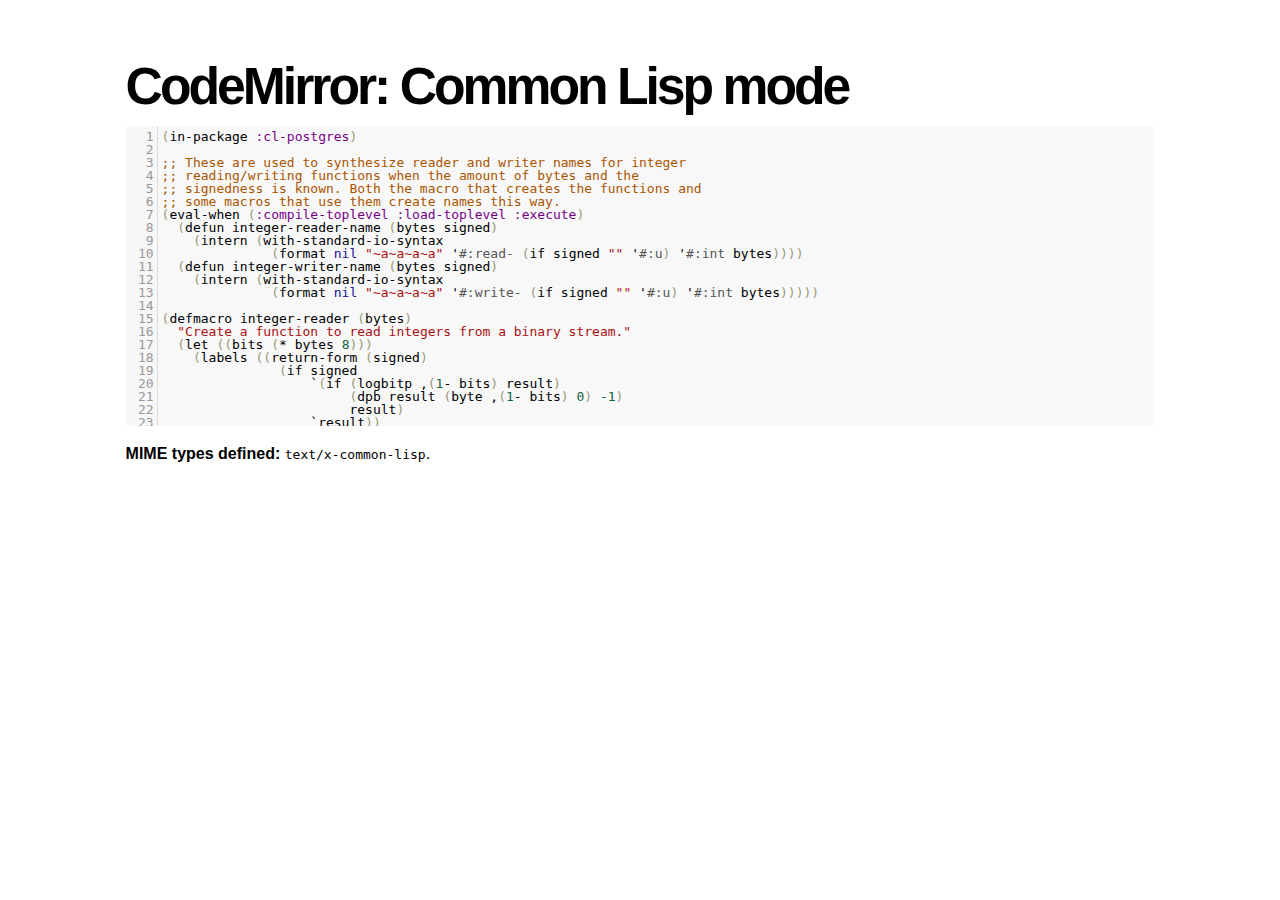
<file: CodeMirror/mode/commonlisp/index.html>
<!doctype html>
<html>
  <head>
    <meta charset="utf-8">
    <title>CodeMirror: Common Lisp mode</title>
    <link rel="stylesheet" href="../../lib/codemirror.css">
    <script src="../../lib/codemirror.js"></script>
    <script src="commonlisp.js"></script>
    <style>.CodeMirror {background: #f8f8f8;}</style>
    <link rel="stylesheet" href="../../doc/docs.css">
  </head>
  <body>
    <h1>CodeMirror: Common Lisp mode</h1>
    <form><textarea id="code" name="code">(in-package :cl-postgres)

;; These are used to synthesize reader and writer names for integer
;; reading/writing functions when the amount of bytes and the
;; signedness is known. Both the macro that creates the functions and
;; some macros that use them create names this way.
(eval-when (:compile-toplevel :load-toplevel :execute)
  (defun integer-reader-name (bytes signed)
    (intern (with-standard-io-syntax
              (format nil "~a~a~a~a" '#:read- (if signed "" '#:u) '#:int bytes))))
  (defun integer-writer-name (bytes signed)
    (intern (with-standard-io-syntax
              (format nil "~a~a~a~a" '#:write- (if signed "" '#:u) '#:int bytes)))))

(defmacro integer-reader (bytes)
  "Create a function to read integers from a binary stream."
  (let ((bits (* bytes 8)))
    (labels ((return-form (signed)
               (if signed
                   `(if (logbitp ,(1- bits) result)
                        (dpb result (byte ,(1- bits) 0) -1)
                        result)
                   `result))
             (generate-reader (signed)
               `(defun ,(integer-reader-name bytes signed) (socket)
                  (declare (type stream socket)
                           #.*optimize*)
                  ,(if (= bytes 1)
                       `(let ((result (the (unsigned-byte 8) (read-byte socket))))
                          (declare (type (unsigned-byte 8) result))
                          ,(return-form signed))
                       `(let ((result 0))
                          (declare (type (unsigned-byte ,bits) result))
                          ,@(loop :for byte :from (1- bytes) :downto 0
                                   :collect `(setf (ldb (byte 8 ,(* 8 byte)) result)
                                                   (the (unsigned-byte 8) (read-byte socket))))
                          ,(return-form signed))))))
      `(progn
;; This causes weird errors on SBCL in some circumstances. Disabled for now.
;;         (declaim (inline ,(integer-reader-name bytes t)
;;                          ,(integer-reader-name bytes nil)))
         (declaim (ftype (function (t) (signed-byte ,bits))
                         ,(integer-reader-name bytes t)))
         ,(generate-reader t)
         (declaim (ftype (function (t) (unsigned-byte ,bits))
                         ,(integer-reader-name bytes nil)))
         ,(generate-reader nil)))))

(defmacro integer-writer (bytes)
  "Create a function to write integers to a binary stream."
  (let ((bits (* 8 bytes)))
    `(progn
      (declaim (inline ,(integer-writer-name bytes t)
                       ,(integer-writer-name bytes nil)))
      (defun ,(integer-writer-name bytes nil) (socket value)
        (declare (type stream socket)
                 (type (unsigned-byte ,bits) value)
                 #.*optimize*)
        ,@(if (= bytes 1)
              `((write-byte value socket))
              (loop :for byte :from (1- bytes) :downto 0
                    :collect `(write-byte (ldb (byte 8 ,(* byte 8)) value)
                               socket)))
        (values))
      (defun ,(integer-writer-name bytes t) (socket value)
        (declare (type stream socket)
                 (type (signed-byte ,bits) value)
                 #.*optimize*)
        ,@(if (= bytes 1)
              `((write-byte (ldb (byte 8 0) value) socket))
              (loop :for byte :from (1- bytes) :downto 0
                    :collect `(write-byte (ldb (byte 8 ,(* byte 8)) value)
                               socket)))
        (values)))))

;; All the instances of the above that we need.

(integer-reader 1)
(integer-reader 2)
(integer-reader 4)
(integer-reader 8)

(integer-writer 1)
(integer-writer 2)
(integer-writer 4)

(defun write-bytes (socket bytes)
  "Write a byte-array to a stream."
  (declare (type stream socket)
           (type (simple-array (unsigned-byte 8)) bytes)
           #.*optimize*)
  (write-sequence bytes socket))

(defun write-str (socket string)
  "Write a null-terminated string to a stream \(encoding it when UTF-8
support is enabled.)."
  (declare (type stream socket)
           (type string string)
           #.*optimize*)
  (enc-write-string string socket)
  (write-uint1 socket 0))

(declaim (ftype (function (t unsigned-byte)
                          (simple-array (unsigned-byte 8) (*)))
                read-bytes))
(defun read-bytes (socket length)
  "Read a byte array of the given length from a stream."
  (declare (type stream socket)
           (type fixnum length)
           #.*optimize*)
  (let ((result (make-array length :element-type '(unsigned-byte 8))))
    (read-sequence result socket)
    result))

(declaim (ftype (function (t) string) read-str))
(defun read-str (socket)
  "Read a null-terminated string from a stream. Takes care of encoding
when UTF-8 support is enabled."
  (declare (type stream socket)
           #.*optimize*)
  (enc-read-string socket :null-terminated t))

(defun skip-bytes (socket length)
  "Skip a given number of bytes in a binary stream."
  (declare (type stream socket)
           (type (unsigned-byte 32) length)
           #.*optimize*)
  (dotimes (i length)
    (read-byte socket)))

(defun skip-str (socket)
  "Skip a null-terminated string."
  (declare (type stream socket)
           #.*optimize*)
  (loop :for char :of-type fixnum = (read-byte socket)
        :until (zerop char)))

(defun ensure-socket-is-closed (socket &amp;key abort)
  (when (open-stream-p socket)
    (handler-case
        (close socket :abort abort)
      (error (error)
        (warn "Ignoring the error which happened while trying to close PostgreSQL socket: ~A" error)))))
</textarea></form>
    <script>
      var editor = CodeMirror.fromTextArea(document.getElementById("code"), {lineNumbers: true});
    </script>

    <p><strong>MIME types defined:</strong> <code>text/x-common-lisp</code>.</p>

  </body>
</html>
</file>
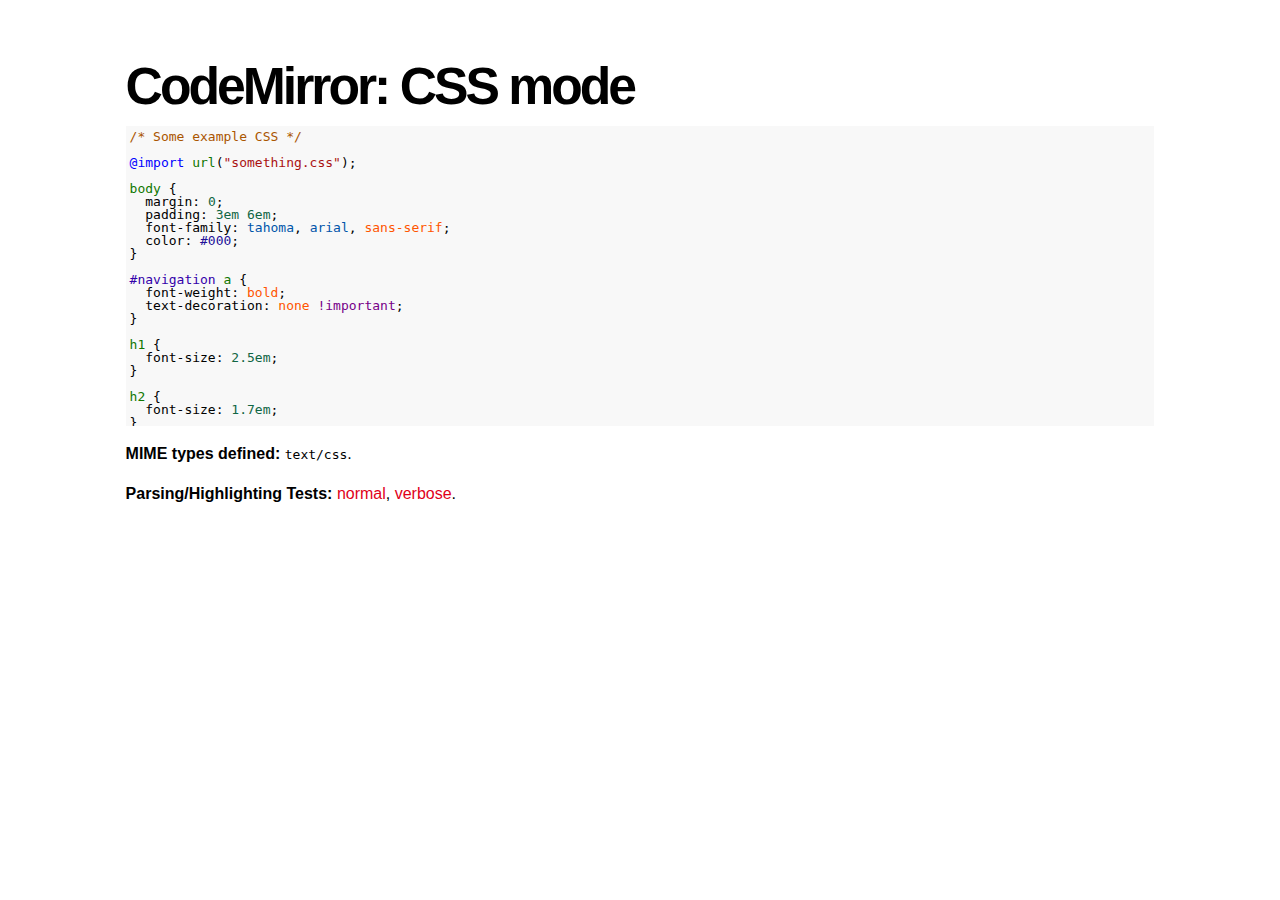
<file: CodeMirror/mode/css/index.html>
<!doctype html>
<html>
  <head>
    <meta charset="utf-8">
    <title>CodeMirror: CSS mode</title>
    <link rel="stylesheet" href="../../lib/codemirror.css">
    <script src="../../lib/codemirror.js"></script>
    <script src="css.js"></script>
    <style>.CodeMirror {background: #f8f8f8;}</style>
    <link rel="stylesheet" href="../../doc/docs.css">
  </head>
  <body>
    <h1>CodeMirror: CSS mode</h1>
    <form><textarea id="code" name="code">
/* Some example CSS */

@import url("something.css");

body {
  margin: 0;
  padding: 3em 6em;
  font-family: tahoma, arial, sans-serif;
  color: #000;
}

#navigation a {
  font-weight: bold;
  text-decoration: none !important;
}

h1 {
  font-size: 2.5em;
}

h2 {
  font-size: 1.7em;
}

h1:before, h2:before {
  content: "::";
}

code {
  font-family: courier, monospace;
  font-size: 80%;
  color: #418A8A;
}
</textarea></form>
    <script>
      var editor = CodeMirror.fromTextArea(document.getElementById("code"), {});
    </script>

    <p><strong>MIME types defined:</strong> <code>text/css</code>.</p>

    <p><strong>Parsing/Highlighting Tests:</strong> <a href="../../test/index.html#css_*">normal</a>,  <a href="../../test/index.html#verbose,css_*">verbose</a>.</p>

  </body>
</html>
</file>
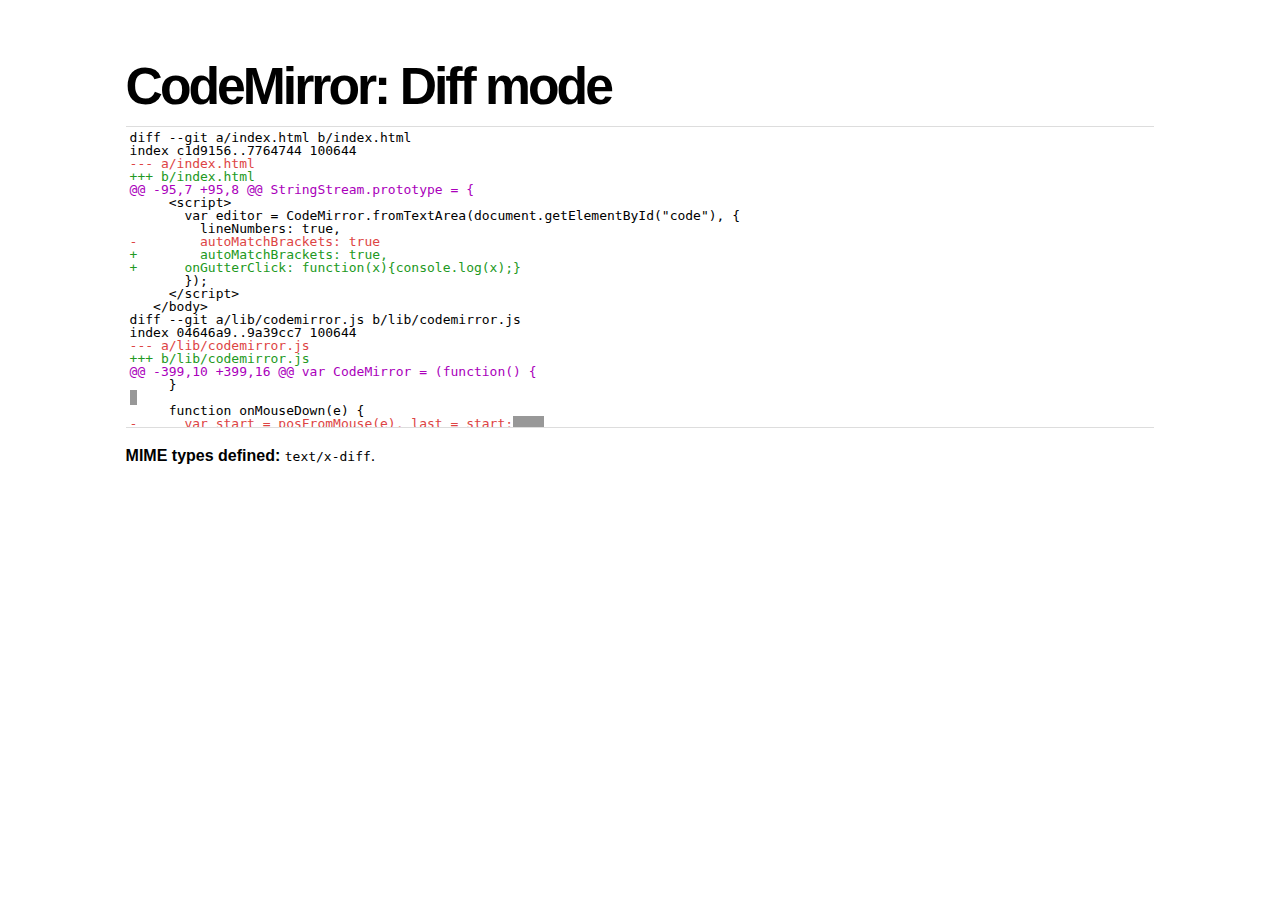
<file: CodeMirror/mode/diff/index.html>
<!doctype html>
<html>
  <head>
    <meta charset="utf-8">
    <title>CodeMirror: Diff mode</title>
    <link rel="stylesheet" href="../../lib/codemirror.css">
    <script src="../../lib/codemirror.js"></script>
    <script src="diff.js"></script>
    <style>
      .CodeMirror {border-top: 1px solid #ddd; border-bottom: 1px solid #ddd;}
      span.cm-meta {color: #a0b !important;}
      span.cm-error { background-color: black; opacity: 0.4;}
      span.cm-error.cm-string { background-color: red; }
      span.cm-error.cm-tag { background-color: #2b2; }
    </style>
    <link rel="stylesheet" href="../../doc/docs.css">
  </head>
  <body>
    <h1>CodeMirror: Diff mode</h1>
    <form><textarea id="code" name="code">
diff --git a/index.html b/index.html
index c1d9156..7764744 100644
--- a/index.html
+++ b/index.html
@@ -95,7 +95,8 @@ StringStream.prototype = {
     <script>
       var editor = CodeMirror.fromTextArea(document.getElementById("code"), {
         lineNumbers: true,
-        autoMatchBrackets: true
+        autoMatchBrackets: true,
+      onGutterClick: function(x){console.log(x);}
       });
     </script>
   </body>
diff --git a/lib/codemirror.js b/lib/codemirror.js
index 04646a9..9a39cc7 100644
--- a/lib/codemirror.js
+++ b/lib/codemirror.js
@@ -399,10 +399,16 @@ var CodeMirror = (function() {
     }
 
     function onMouseDown(e) {
-      var start = posFromMouse(e), last = start;    
+      var start = posFromMouse(e), last = start, target = e.target();
       if (!start) return;
       setCursor(start.line, start.ch, false);
       if (e.button() != 1) return;
+      if (target.parentNode == gutter) {    
+        if (options.onGutterClick)
+          options.onGutterClick(indexOf(gutter.childNodes, target) + showingFrom);
+        return;
+      }
+
       if (!focused) onFocus();
 
       e.stop();
@@ -808,7 +814,7 @@ var CodeMirror = (function() {
       for (var i = showingFrom; i < showingTo; ++i) {
         var marker = lines[i].gutterMarker;
         if (marker) html.push('<div class="' + marker.style + '">' + htmlEscape(marker.text) + '</div>');
-        else html.push("<div>" + (options.lineNumbers ? i + 1 : "\u00a0") + "</div>");
+        else html.push("<div>" + (options.lineNumbers ? i + options.firstLineNumber : "\u00a0") + "</div>");
       }
       gutter.style.display = "none"; // TODO test whether this actually helps
       gutter.innerHTML = html.join("");
@@ -1371,10 +1377,8 @@ var CodeMirror = (function() {
         if (option == "parser") setParser(value);
         else if (option === "lineNumbers") setLineNumbers(value);
         else if (option === "gutter") setGutter(value);
-        else if (option === "readOnly") options.readOnly = value;
-        else if (option === "indentUnit") {options.indentUnit = indentUnit = value; setParser(options.parser);}
-        else if (/^(?:enterMode|tabMode|indentWithTabs|readOnly|autoMatchBrackets|undoDepth)$/.test(option)) options[option] = value;
-        else throw new Error("Can't set option " + option);
+        else if (option === "indentUnit") {options.indentUnit = value; setParser(options.parser);}
+        else options[option] = value;
       },
       cursorCoords: cursorCoords,
       undo: operation(undo),
@@ -1402,7 +1406,8 @@ var CodeMirror = (function() {
       replaceRange: operation(replaceRange),
 
       operation: function(f){return operation(f)();},
-      refresh: function(){updateDisplay([{from: 0, to: lines.length}]);}
+      refresh: function(){updateDisplay([{from: 0, to: lines.length}]);},
+      getInputField: function(){return input;}
     };
     return instance;
   }
@@ -1420,6 +1425,7 @@ var CodeMirror = (function() {
     readOnly: false,
     onChange: null,
     onCursorActivity: null,
+    onGutterClick: null,
     autoMatchBrackets: false,
     workTime: 200,
     workDelay: 300,
</textarea></form>
    <script>
      var editor = CodeMirror.fromTextArea(document.getElementById("code"), {});
    </script>

    <p><strong>MIME types defined:</strong> <code>text/x-diff</code>.</p>

  </body>
</html>
</file>
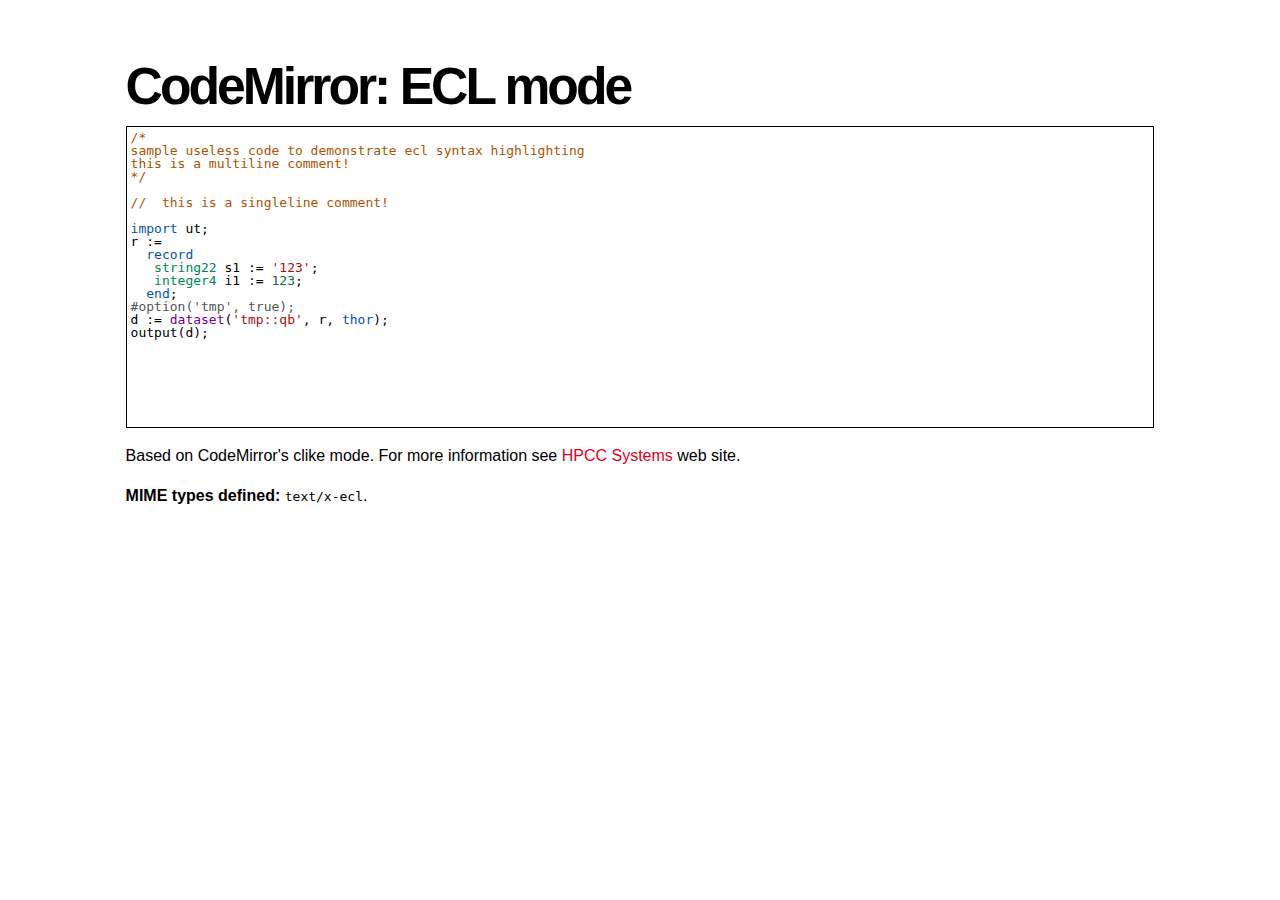
<file: CodeMirror/mode/ecl/index.html>
﻿<!doctype html>
<html>
  <head>
    <title>CodeMirror: ECL mode</title>
    <link rel="stylesheet" href="../../lib/codemirror.css">
    <script src="../../lib/codemirror.js"></script>
    <script src="ecl.js"></script>
    <link rel="stylesheet" href="../../doc/docs.css">
    <style>.CodeMirror {border: 1px solid black;}</style>
  </head>
  <body>
    <h1>CodeMirror: ECL mode</h1>
    <form><textarea id="code" name="code">
/*
sample useless code to demonstrate ecl syntax highlighting
this is a multiline comment!
*/

//  this is a singleline comment!

import ut;
r := 
  record
   string22 s1 := '123';
   integer4 i1 := 123;
  end;
#option('tmp', true);
d := dataset('tmp::qb', r, thor);
output(d);
</textarea></form>
    <script>
      var editor = CodeMirror.fromTextArea(document.getElementById("code"), {});
    </script>

    <p>Based on CodeMirror's clike mode.  For more information see <a href="http://hpccsystems.com">HPCC Systems</a> web site.</p>
    <p><strong>MIME types defined:</strong> <code>text/x-ecl</code>.</p>

  </body>
</html>
</file>
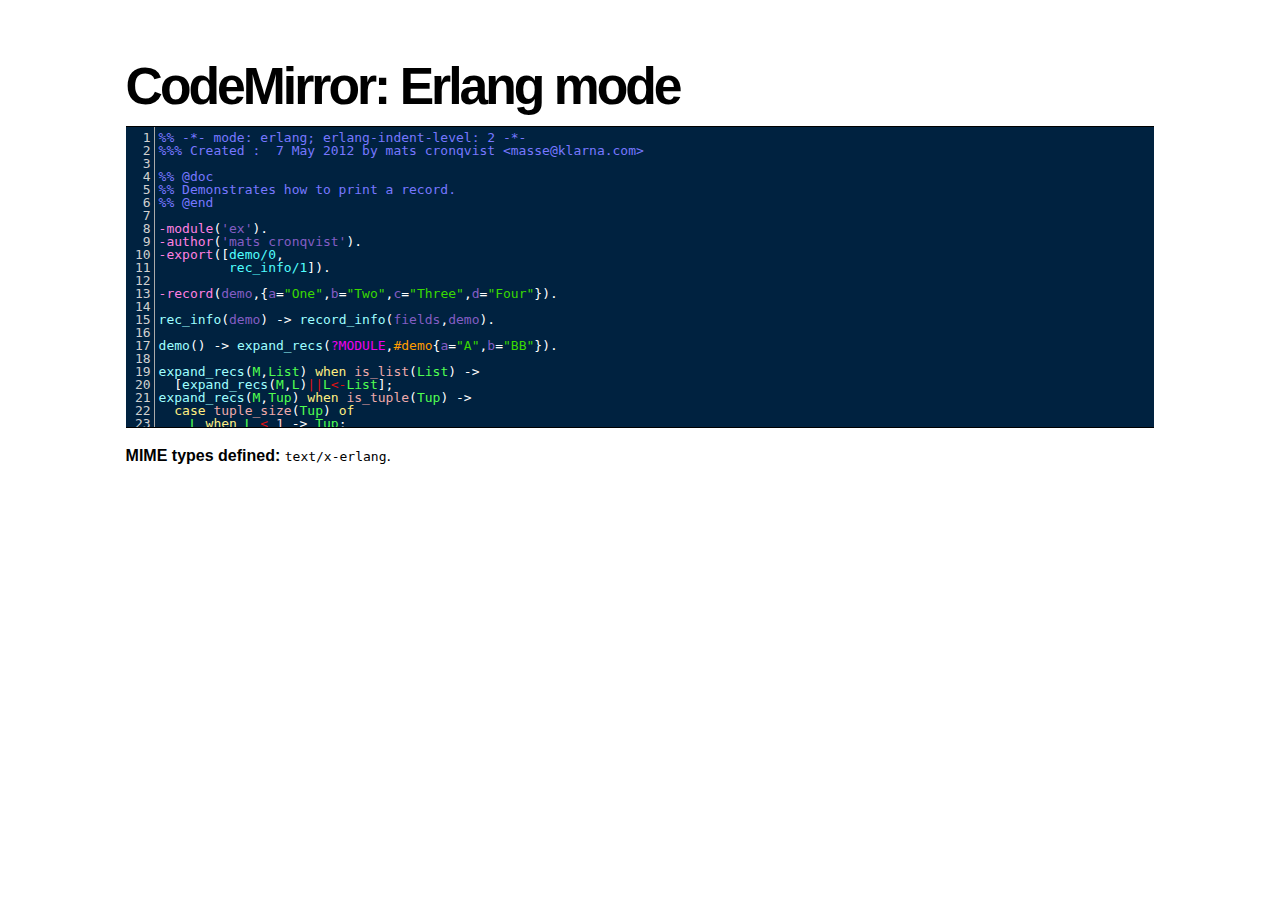
<file: CodeMirror/mode/erlang/index.html>
<!doctype html>
<html>
  <head>
    <meta charset="utf-8">
    <title>CodeMirror: Erlang mode</title>
    <link rel="stylesheet" href="../../lib/codemirror.css">
    <script src="../../lib/codemirror.js"></script>
    <script src="../../lib/util/matchbrackets.js"></script>
    <script src="erlang.js"></script>
    <link rel="stylesheet" href="../../theme/erlang-dark.css">
    <style type="text/css">.CodeMirror {border-top: 1px solid black; border-bottom: 1px solid black;}</style>
    <link rel="stylesheet" href="../../doc/docs.css">
  </head>
  <body>
    <h1>CodeMirror: Erlang mode</h1>

<form><textarea id="code" name="code">
%% -*- mode: erlang; erlang-indent-level: 2 -*-
%%% Created :  7 May 2012 by mats cronqvist <masse@klarna.com>

%% @doc
%% Demonstrates how to print a record.
%% @end

-module('ex').
-author('mats cronqvist').
-export([demo/0,
         rec_info/1]).

-record(demo,{a="One",b="Two",c="Three",d="Four"}).

rec_info(demo) -> record_info(fields,demo).

demo() -> expand_recs(?MODULE,#demo{a="A",b="BB"}).
  
expand_recs(M,List) when is_list(List) ->
  [expand_recs(M,L)||L<-List];
expand_recs(M,Tup) when is_tuple(Tup) ->
  case tuple_size(Tup) of
    L when L < 1 -> Tup;
    L ->
      try Fields = M:rec_info(element(1,Tup)),
          L = length(Fields)+1,
          lists:zip(Fields,expand_recs(M,tl(tuple_to_list(Tup))))
      catch _:_ ->
          list_to_tuple(expand_recs(M,tuple_to_list(Tup)))
      end
  end;
expand_recs(_,Term) ->
  Term.
</textarea></form>

    <script>
      var editor = CodeMirror.fromTextArea(document.getElementById("code"), {
        lineNumbers: true,
        matchBrackets: true,
        extraKeys: {"Tab":  "indentAuto"},
        theme: "erlang-dark"
      });
    </script>

    <p><strong>MIME types defined:</strong> <code>text/x-erlang</code>.</p>
  </body>
</html>
</file>
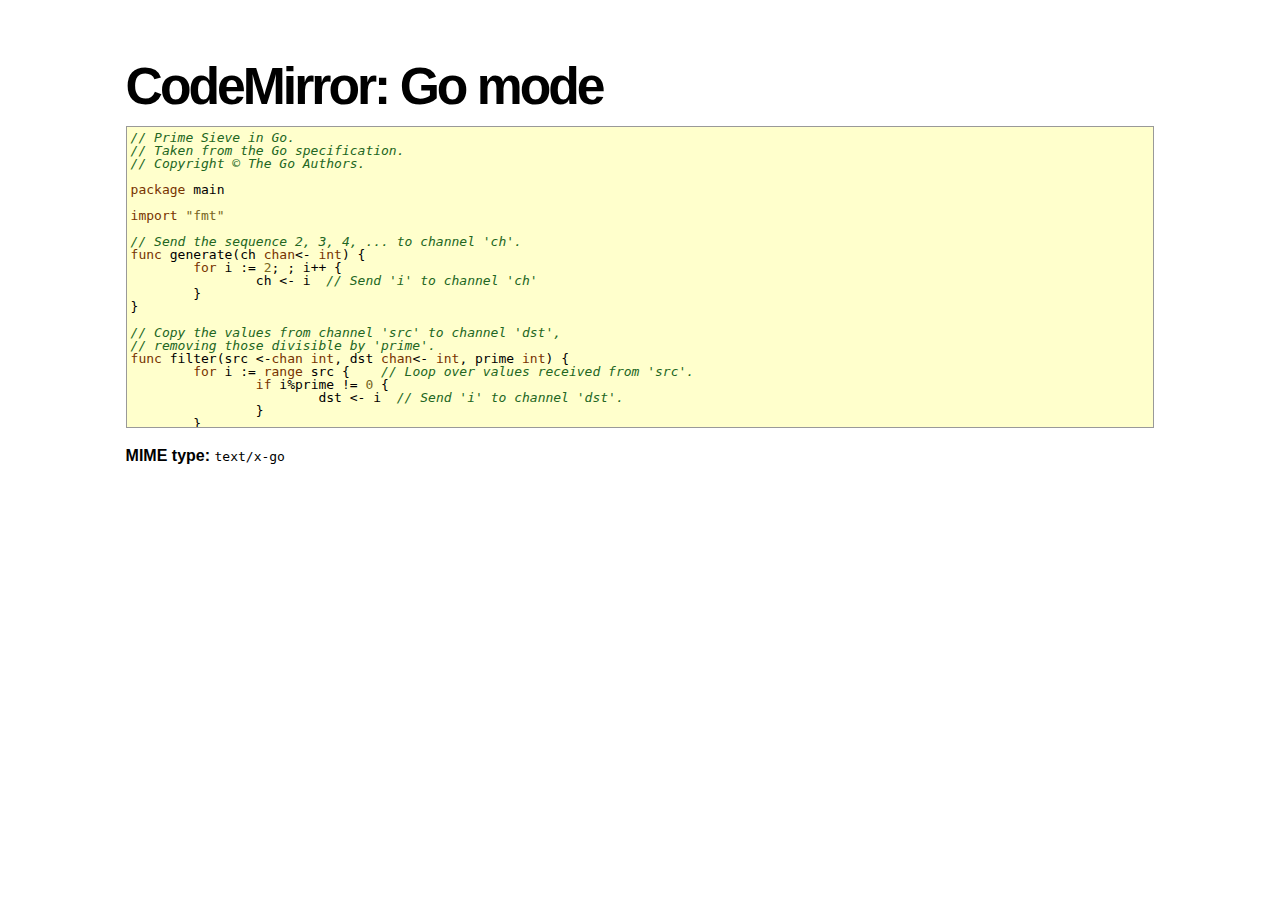
<file: CodeMirror/mode/go/index.html>
<!doctype html>
<html>
  <head>
    <meta charset="utf-8">
    <title>CodeMirror: Go mode</title>
    <link rel="stylesheet" href="../../lib/codemirror.css">
    <link rel="stylesheet" href="../../theme/elegant.css">
    <script src="../../lib/codemirror.js"></script>
    <script src="../../lib/util/matchbrackets.js"></script>
    <script src="go.js"></script>
    <link rel="stylesheet" href="../../doc/docs.css">
    <style>.CodeMirror {border:1px solid #999; background:#ffc}</style>
  </head>
  <body>
    <h1>CodeMirror: Go mode</h1>

<form><textarea id="code" name="code">
// Prime Sieve in Go.
// Taken from the Go specification.
// Copyright © The Go Authors.

package main

import "fmt"

// Send the sequence 2, 3, 4, ... to channel 'ch'.
func generate(ch chan&lt;- int) {
	for i := 2; ; i++ {
		ch &lt;- i  // Send 'i' to channel 'ch'
	}
}

// Copy the values from channel 'src' to channel 'dst',
// removing those divisible by 'prime'.
func filter(src &lt;-chan int, dst chan&lt;- int, prime int) {
	for i := range src {    // Loop over values received from 'src'.
		if i%prime != 0 {
			dst &lt;- i  // Send 'i' to channel 'dst'.
		}
	}
}

// The prime sieve: Daisy-chain filter processes together.
func sieve() {
	ch := make(chan int)  // Create a new channel.
	go generate(ch)       // Start generate() as a subprocess.
	for {
		prime := &lt;-ch
		fmt.Print(prime, "\n")
		ch1 := make(chan int)
		go filter(ch, ch1, prime)
		ch = ch1
	}
}

func main() {
	sieve()
}
</textarea></form>

    <script>
      var editor = CodeMirror.fromTextArea(document.getElementById("code"), {
        theme: "elegant",
        matchBrackets: true,
        indentUnit: 8,
        tabSize: 8,
        indentWithTabs: true,
        mode: "text/x-go"
      });
    </script>

    <p><strong>MIME type:</strong> <code>text/x-go</code></p>
  </body>
</html>
</file>
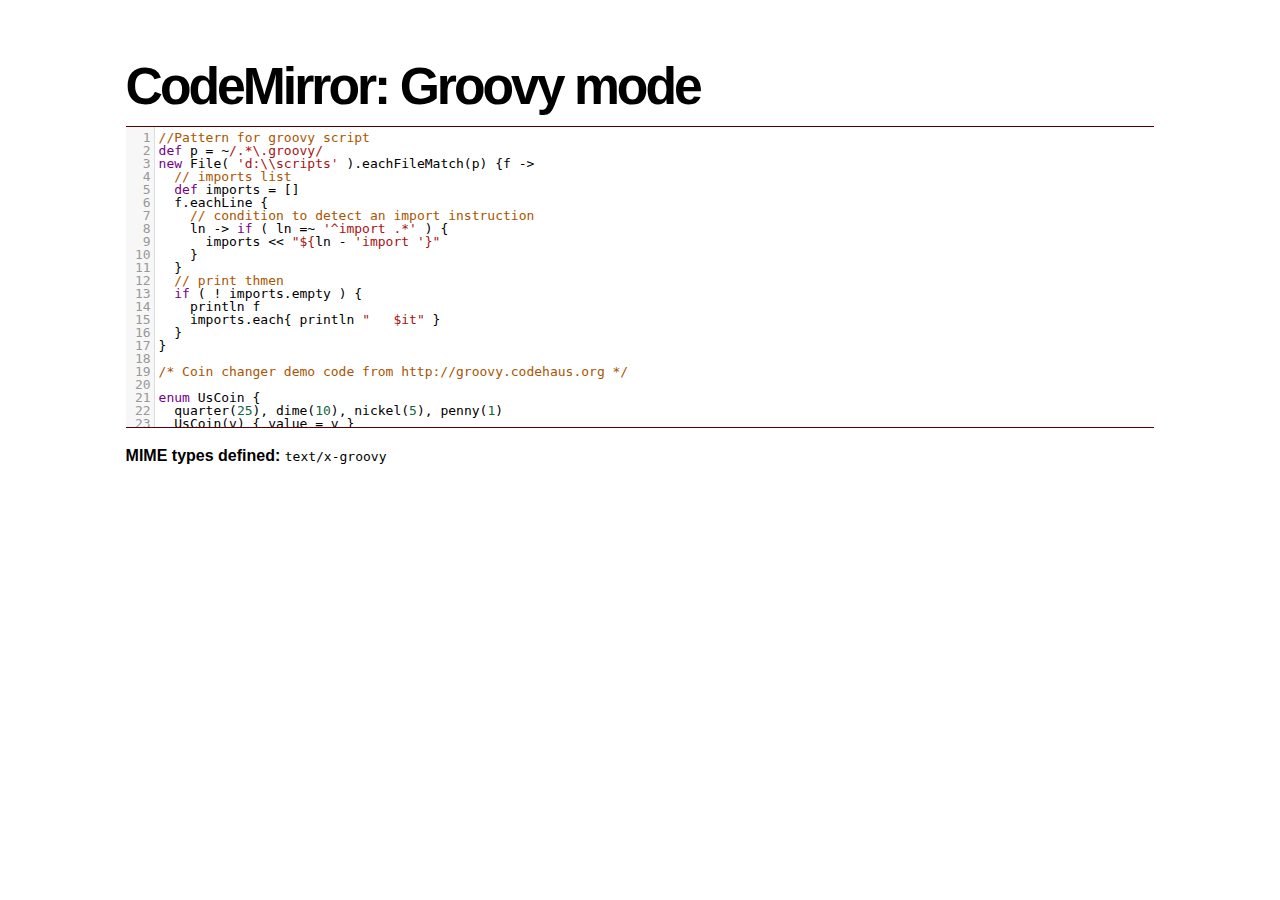
<file: CodeMirror/mode/groovy/index.html>
<!doctype html>
<html>
  <head>
    <meta charset="utf-8">
    <title>CodeMirror: Groovy mode</title>
    <link rel="stylesheet" href="../../lib/codemirror.css">
    <script src="../../lib/codemirror.js"></script>
    <script src="../../lib/util/matchbrackets.js"></script>
    <script src="groovy.js"></script>
    <link rel="stylesheet" href="../../doc/docs.css">
    <style>.CodeMirror {border-top: 1px solid #500; border-bottom: 1px solid #500;}</style>
  </head>
  <body>
    <h1>CodeMirror: Groovy mode</h1>

<form><textarea id="code" name="code">
//Pattern for groovy script
def p = ~/.*\.groovy/
new File( 'd:\\scripts' ).eachFileMatch(p) {f ->
  // imports list
  def imports = []
  f.eachLine {
    // condition to detect an import instruction
    ln -> if ( ln =~ '^import .*' ) {
      imports << "${ln - 'import '}"
    }
  }
  // print thmen
  if ( ! imports.empty ) {
    println f
    imports.each{ println "   $it" }
  }
}

/* Coin changer demo code from http://groovy.codehaus.org */

enum UsCoin {
  quarter(25), dime(10), nickel(5), penny(1)
  UsCoin(v) { value = v }
  final value
}

enum OzzieCoin {
  fifty(50), twenty(20), ten(10), five(5)
  OzzieCoin(v) { value = v }
  final value
}

def plural(word, count) {
  if (count == 1) return word
  word[-1] == 'y' ? word[0..-2] + "ies" : word + "s"
}

def change(currency, amount) {
  currency.values().inject([]){ list, coin ->
     int count = amount / coin.value
     amount = amount % coin.value
     list += "$count ${plural(coin.toString(), count)}"
  }
}
</textarea></form>

    <script>
      var editor = CodeMirror.fromTextArea(document.getElementById("code"), {
        lineNumbers: true,
        matchBrackets: true,
        mode: "text/x-groovy"
      });
    </script>

    <p><strong>MIME types defined:</strong> <code>text/x-groovy</code></p>
  </body>
</html>
</file>
<file: CodeMirror/doc/docs.css>
body {
  font-family: Droid Sans, Arial, sans-serif;
  line-height: 1.5;
  max-width: 64.3em;
  margin: 3em auto;
  padding: 0 1em;
}

h1 {
  letter-spacing: -3px;
  font-size: 3.23em;
  font-weight: bold;
  margin: 0;
}

h2 {
  font-size: 1.23em;
  font-weight: bold;
  margin: .5em 0;
  letter-spacing: -1px;
}

h3 {
  font-size: 1em;
  font-weight: bold;
  margin: .4em 0;
}

pre {
  background-color: #eee;
  -moz-border-radius: 6px;
  -webkit-border-radius: 6px;
  border-radius: 6px;
  padding: 1em;
}

pre.code {
  margin: 0 1em;
}

.grey {
  background-color: #eee;
  border-radius: 6px;
  margin-bottom: 1.65em;
  margin-top: 0.825em;
  padding: 0.825em 1.65em;
  position: relative;
}

img.logo {
  position: absolute;
  right: -1em;
  bottom: 4px;
  max-width: 23.6875em; /* Scale image down with text to prevent clipping */
}

.grey > pre {
  background:none;
  border-radius:0;
  padding:0;
  margin:0;
  font-size:2.2em;
  line-height:1.2em;
}

a:link, a:visited, .quasilink {
  color: #df0019;
  cursor: pointer;
  text-decoration: none;
}

a:hover, .quasilink:hover {
  color: #800004;
}

h1 a:link, h1 a:visited, h1 a:hover {
  color: black;
}

ul {
  margin: 0;
  padding-left: 1.2em;
}

a.download {
  color: white;
  background-color: #df0019;
  width: 100%;
  display: block;
  text-align: center;
  font-size: 1.23em;
  font-weight: bold;
  text-decoration: none;
  -moz-border-radius: 6px;
  -webkit-border-radius: 6px;
  border-radius: 6px;
  padding: .5em 0;
  margin-bottom: 1em;
}

a.download:hover {
  background-color: #bb0010;
}

.rel {
  margin-bottom: 0;
}

.rel-note {
  color: #777;
  font-size: .9em;
  margin-top: .1em;
}

.logo-braces {
  color: #df0019;
  position: relative;
  top: -4px;
}

.blk {
  float: left;
}

.left {
  margin-right: 20.68em;
  max-width: 37em;
  padding-right: 6.53em;
  padding-bottom: 1em;
}

.left1 {
  width: 15.24em;
  padding-right: 6.45em;
}

.left2 {
  max-width: 15.24em;
}

.right {
  width: 20.68em;
  margin-left: -20.68em;
}

.leftbig {
  width: 42.44em;
  padding-right: 6.53em;
}

.rightsmall {
  width: 15.24em;
}

.clear:after {
  visibility: hidden;
  display: block;
  font-size: 0;
  content: " ";
  clear: both;
  height: 0;
}
.clear { display: inline-block; }
/* start commented backslash hack \*/
* html .clear { height: 1%; }
.clear { display: block; }
/* close commented backslash hack */
</file>
<file: CodeMirror/lib/codemirror.css>
/* BASICS */

.CodeMirror {
  /* Set height, width, borders, and global font properties here */
  font-family: monospace;
  height: 300px;
}
.CodeMirror-scroll {
  /* Set scrolling behaviour here */
  overflow: auto;
}

/* PADDING */

.CodeMirror-lines {
  padding: 4px 0; /* Vertical padding around content */
}
.CodeMirror pre {
  padding: 0 4px; /* Horizontal padding of content */
}

.CodeMirror-scrollbar-filler {
  background-color: white; /* The little square between H and V scrollbars */
}

/* GUTTER */

.CodeMirror-gutters {
  border-right: 1px solid #ddd;
  background-color: #f7f7f7;
}
.CodeMirror-linenumbers {}
.CodeMirror-linenumber {
  padding: 0 3px 0 5px;
  min-width: 20px;
  text-align: right;
  color: #999;
}

/* CURSOR */

.CodeMirror pre.CodeMirror-cursor {
  border-left: 1px solid black;
}
/* Shown when moving in bi-directional text */
.CodeMirror pre.CodeMirror-secondarycursor {
  border-left: 1px solid silver;
}
.cm-keymap-fat-cursor pre.CodeMirror-cursor {
  width: auto;
  border: 0;
  background: transparent;
  background: rgba(0, 200, 0, .4);
  filter: progid:DXImageTransform.Microsoft.gradient(startColorstr=#6600c800, endColorstr=#4c00c800);
}
/* Kludge to turn off filter in ie9+, which also accepts rgba */
.cm-keymap-fat-cursor pre.CodeMirror-cursor:not(#nonsense_id) {
  filter: progid:DXImageTransform.Microsoft.gradient(enabled=false);
}
/* Can style cursor different in overwrite (non-insert) mode */
.CodeMirror pre.CodeMirror-cursor.CodeMirror-overwrite {}

/* DEFAULT THEME */

.cm-s-default .cm-keyword {color: #708;}
.cm-s-default .cm-atom {color: #219;}
.cm-s-default .cm-number {color: #164;}
.cm-s-default .cm-def {color: #00f;}
.cm-s-default .cm-variable {color: black;}
.cm-s-default .cm-variable-2 {color: #05a;}
.cm-s-default .cm-variable-3 {color: #085;}
.cm-s-default .cm-property {color: black;}
.cm-s-default .cm-operator {color: black;}
.cm-s-default .cm-comment {color: #a50;}
.cm-s-default .cm-string {color: #a11;}
.cm-s-default .cm-string-2 {color: #f50;}
.cm-s-default .cm-meta {color: #555;}
.cm-s-default .cm-error {color: #f00;}
.cm-s-default .cm-qualifier {color: #555;}
.cm-s-default .cm-builtin {color: #30a;}
.cm-s-default .cm-bracket {color: #997;}
.cm-s-default .cm-tag {color: #170;}
.cm-s-default .cm-attribute {color: #00c;}
.cm-s-default .cm-header {color: blue;}
.cm-s-default .cm-quote {color: #090;}
.cm-s-default .cm-hr {color: #999;}
.cm-s-default .cm-link {color: #00c;}

.cm-negative {color: #d44;}
.cm-positive {color: #292;}
.cm-header, .cm-strong {font-weight: bold;}
.cm-em {font-style: italic;}
.cm-emstrong {font-style: italic; font-weight: bold;}
.cm-link {text-decoration: underline;}

.cm-invalidchar {color: #f00;}

div.CodeMirror span.CodeMirror-matchingbracket {color: #0f0;}
div.CodeMirror span.CodeMirror-nonmatchingbracket {color: #f22;}

/* STOP */

/* The rest of this file contains styles related to the mechanics of
   the editor. You probably shouldn't touch them. */

.CodeMirror {
  line-height: 1;
  position: relative;
  overflow: hidden;
}

.CodeMirror-scroll {
  /* 30px is the magic margin used to hide the element's real scrollbars */
  /* See overflow: hidden in .CodeMirror, and the paddings in .CodeMirror-sizer */
  margin-bottom: -30px; margin-right: -30px;
  padding-bottom: 30px; padding-right: 30px;
  height: 100%;
  outline: none; /* Prevent dragging from highlighting the element */
  position: relative;
}
.CodeMirror-sizer {
  position: relative;
}

/* The fake, visible scrollbars. Used to force redraw during scrolling
   before actuall scrolling happens, thus preventing shaking and
   flickering artifacts. */
.CodeMirror-vscrollbar, .CodeMirror-hscrollbar, .CodeMirror-scrollbar-filler {
  position: absolute;
  z-index: 6;
  display: none;
}
.CodeMirror-vscrollbar {
  right: 0; top: 0;
  overflow-x: hidden;
  overflow-y: scroll;
}
.CodeMirror-hscrollbar {
  bottom: 0; left: 0;
  overflow-y: hidden;
  overflow-x: scroll;
}
.CodeMirror-scrollbar-filler {
  right: 0; bottom: 0;
  z-index: 6;
}

.CodeMirror-gutters {
  position: absolute; left: 0; top: 0;
  height: 100%;
  z-index: 3;
}
.CodeMirror-gutter {
  height: 100%;
  display: inline-block;
  /* Hack to make IE7 behave */
  *zoom:1;
  *display:inline;
}
.CodeMirror-gutter-elt {
  position: absolute;
  cursor: default;
  z-index: 4;
}

.CodeMirror-lines {
  cursor: text;
}
.CodeMirror pre {
  /* Reset some styles that the rest of the page might have set */
  -moz-border-radius: 0; -webkit-border-radius: 0; -o-border-radius: 0; border-radius: 0;
  border-width: 0;
  background: transparent;
  font-family: inherit;
  font-size: inherit;
  margin: 0;
  white-space: pre;
  word-wrap: normal;
  line-height: inherit;
  color: inherit;
  z-index: 2;
  position: relative;
  overflow: visible;
}
.CodeMirror-wrap pre {
  word-wrap: break-word;
  white-space: pre-wrap;
  word-break: normal;
}
.CodeMirror-linebackground {
  position: absolute;
  left: 0; right: 0; top: 0; bottom: 0;
  z-index: 0;
}

.CodeMirror-linewidget {
  position: relative;
  z-index: 2;
}

.CodeMirror-wrap .CodeMirror-scroll {
  overflow-x: hidden;
}

.CodeMirror-measure {
  position: absolute;
  width: 100%; height: 0px;
  overflow: hidden;
  visibility: hidden;
}
.CodeMirror-measure pre { position: static; }

.CodeMirror pre.CodeMirror-cursor {
  position: absolute;
  visibility: hidden;
  border-right: none;
  width: 0;
}
.CodeMirror-focused pre.CodeMirror-cursor {
  visibility: visible;
}

.CodeMirror-selected { background: #d9d9d9; }
.CodeMirror-focused .CodeMirror-selected { background: #d7d4f0; }

.CodeMirror-searching {
  background: #ffa;
  background: rgba(255, 255, 0, .4);
}

/* IE7 hack to prevent it from returning funny offsetTops on the spans */
.CodeMirror span { *vertical-align: text-bottom; }

@media print {
  /* Hide the cursor when printing */
  .CodeMirror pre.CodeMirror-cursor {
    visibility: hidden;
  }
}
</file>
<file: CodeMirror/test/mode_test.css>
.mt-output .mt-token {
  border: 1px solid #ddd;
  white-space: pre;
  font-family: "Consolas", monospace;
  text-align: center;
}

.mt-output .mt-style {
  font-size: x-small;
}
</file>
<file: CodeMirror/theme/erlang-dark.css>
.cm-s-erlang-dark.CodeMirror { background: #002240; color: white; }
.cm-s-erlang-dark div.CodeMirror-selected { background: #b36539 !important; }
.cm-s-erlang-dark .CodeMirror-gutters { background: #002240; border-right: 1px solid #aaa; }
.cm-s-erlang-dark .CodeMirror-linenumber { color: #d0d0d0; }
.cm-s-erlang-dark .CodeMirror-cursor { border-left: 1px solid white !important; }

.cm-s-erlang-dark span.cm-atom       { color: #845dc4; }
.cm-s-erlang-dark span.cm-attribute  { color: #ff80e1; }
.cm-s-erlang-dark span.cm-bracket    { color: #ff9d00; }
.cm-s-erlang-dark span.cm-builtin    { color: #eeaaaa; }
.cm-s-erlang-dark span.cm-comment    { color: #7777ff; }
.cm-s-erlang-dark span.cm-def        { color: #ee77aa; }
.cm-s-erlang-dark span.cm-error      { color: #9d1e15; }
.cm-s-erlang-dark span.cm-keyword    { color: #ffee80; }
.cm-s-erlang-dark span.cm-meta       { color: #50fefe; }
.cm-s-erlang-dark span.cm-number     { color: #ffd0d0; }
.cm-s-erlang-dark span.cm-operator   { color: #dd1111; }
.cm-s-erlang-dark span.cm-string     { color: #3ad900; }
.cm-s-erlang-dark span.cm-tag        { color: #9effff; }
.cm-s-erlang-dark span.cm-variable   { color: #50fe50; }
.cm-s-erlang-dark span.cm-variable-2 { color: #ee00ee; }
</file>
<file: CodeMirror/theme/elegant.css>
.cm-s-elegant span.cm-number, .cm-s-elegant span.cm-string, .cm-s-elegant span.cm-atom {color: #762;}
.cm-s-elegant span.cm-comment {color: #262; font-style: italic; line-height: 1em;}
.cm-s-elegant span.cm-meta {color: #555; font-style: italic; line-height: 1em;}
.cm-s-elegant span.cm-variable {color: black;}
.cm-s-elegant span.cm-variable-2 {color: #b11;}
.cm-s-elegant span.cm-qualifier {color: #555;}
.cm-s-elegant span.cm-keyword {color: #730;}
.cm-s-elegant span.cm-builtin {color: #30a;}
.cm-s-elegant span.cm-error {background-color: #fdd;}
.cm-s-elegant span.cm-link {color: #762;}
</file>
